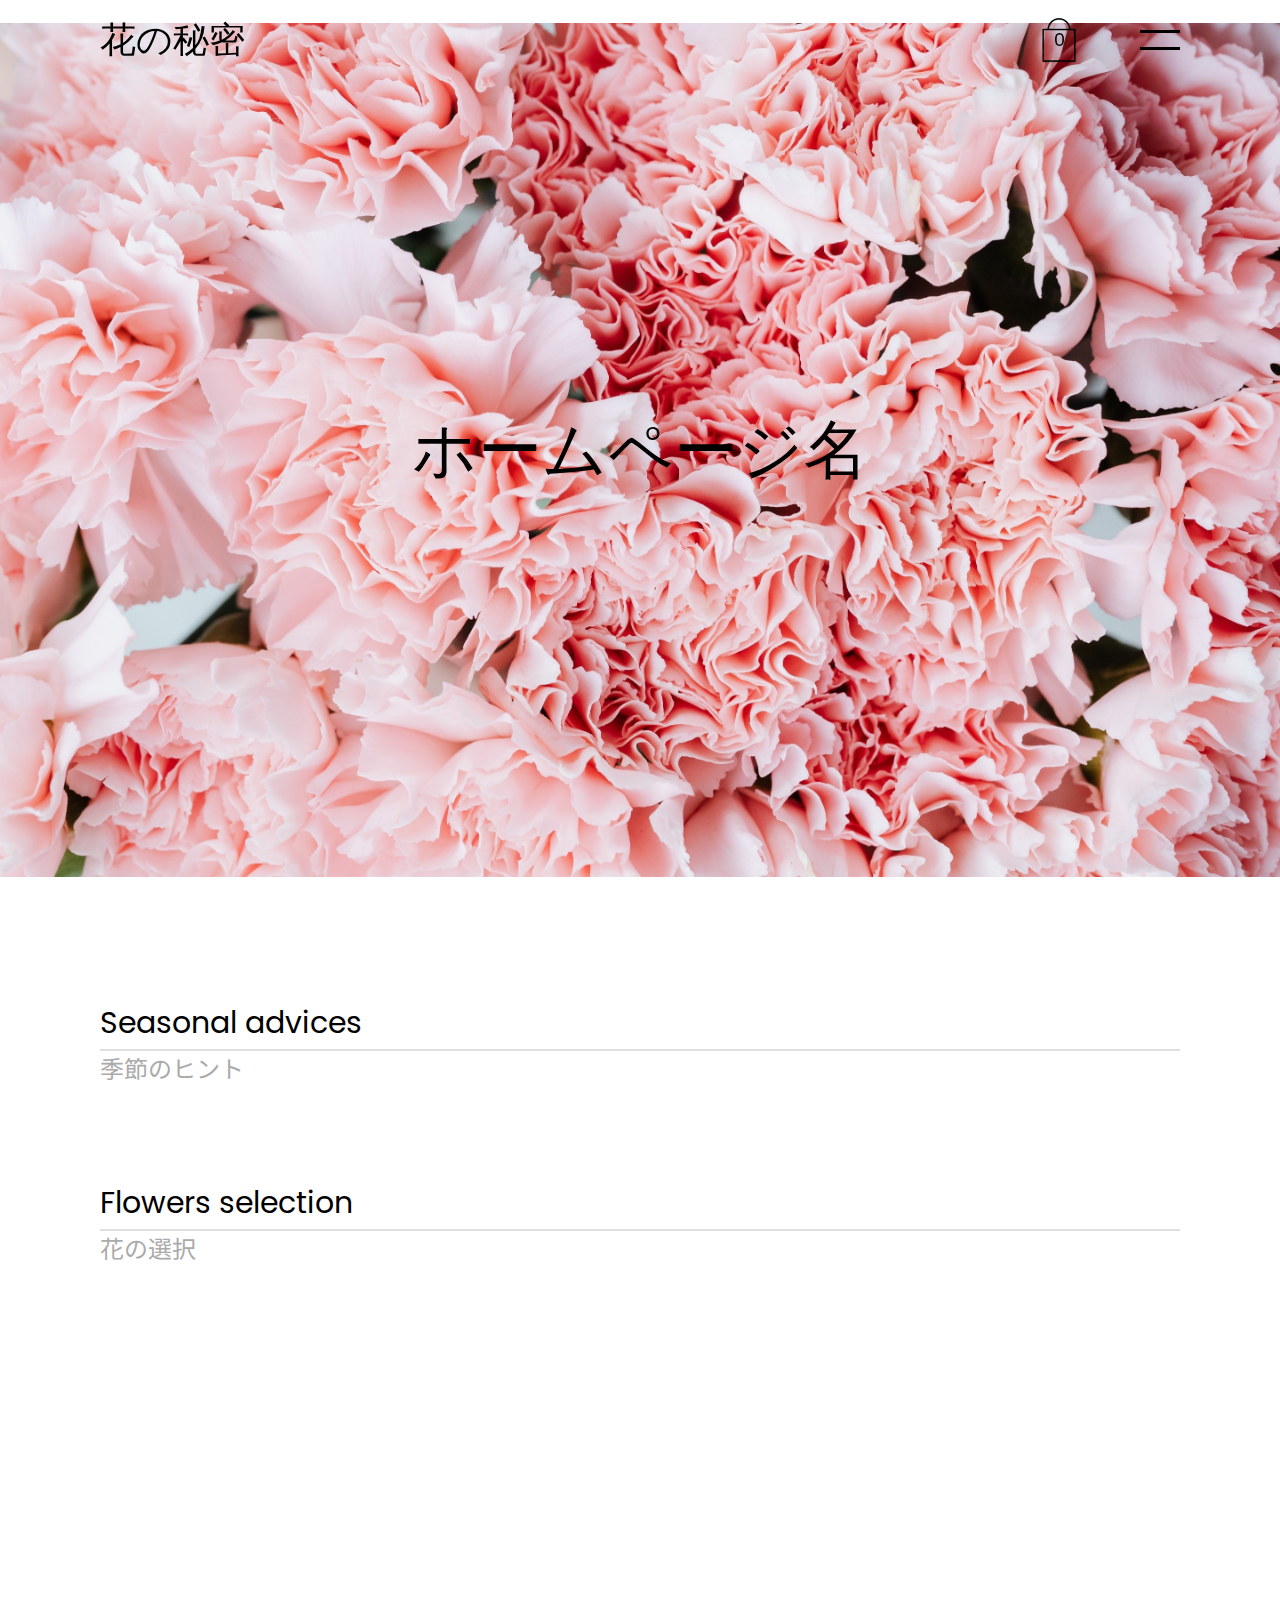
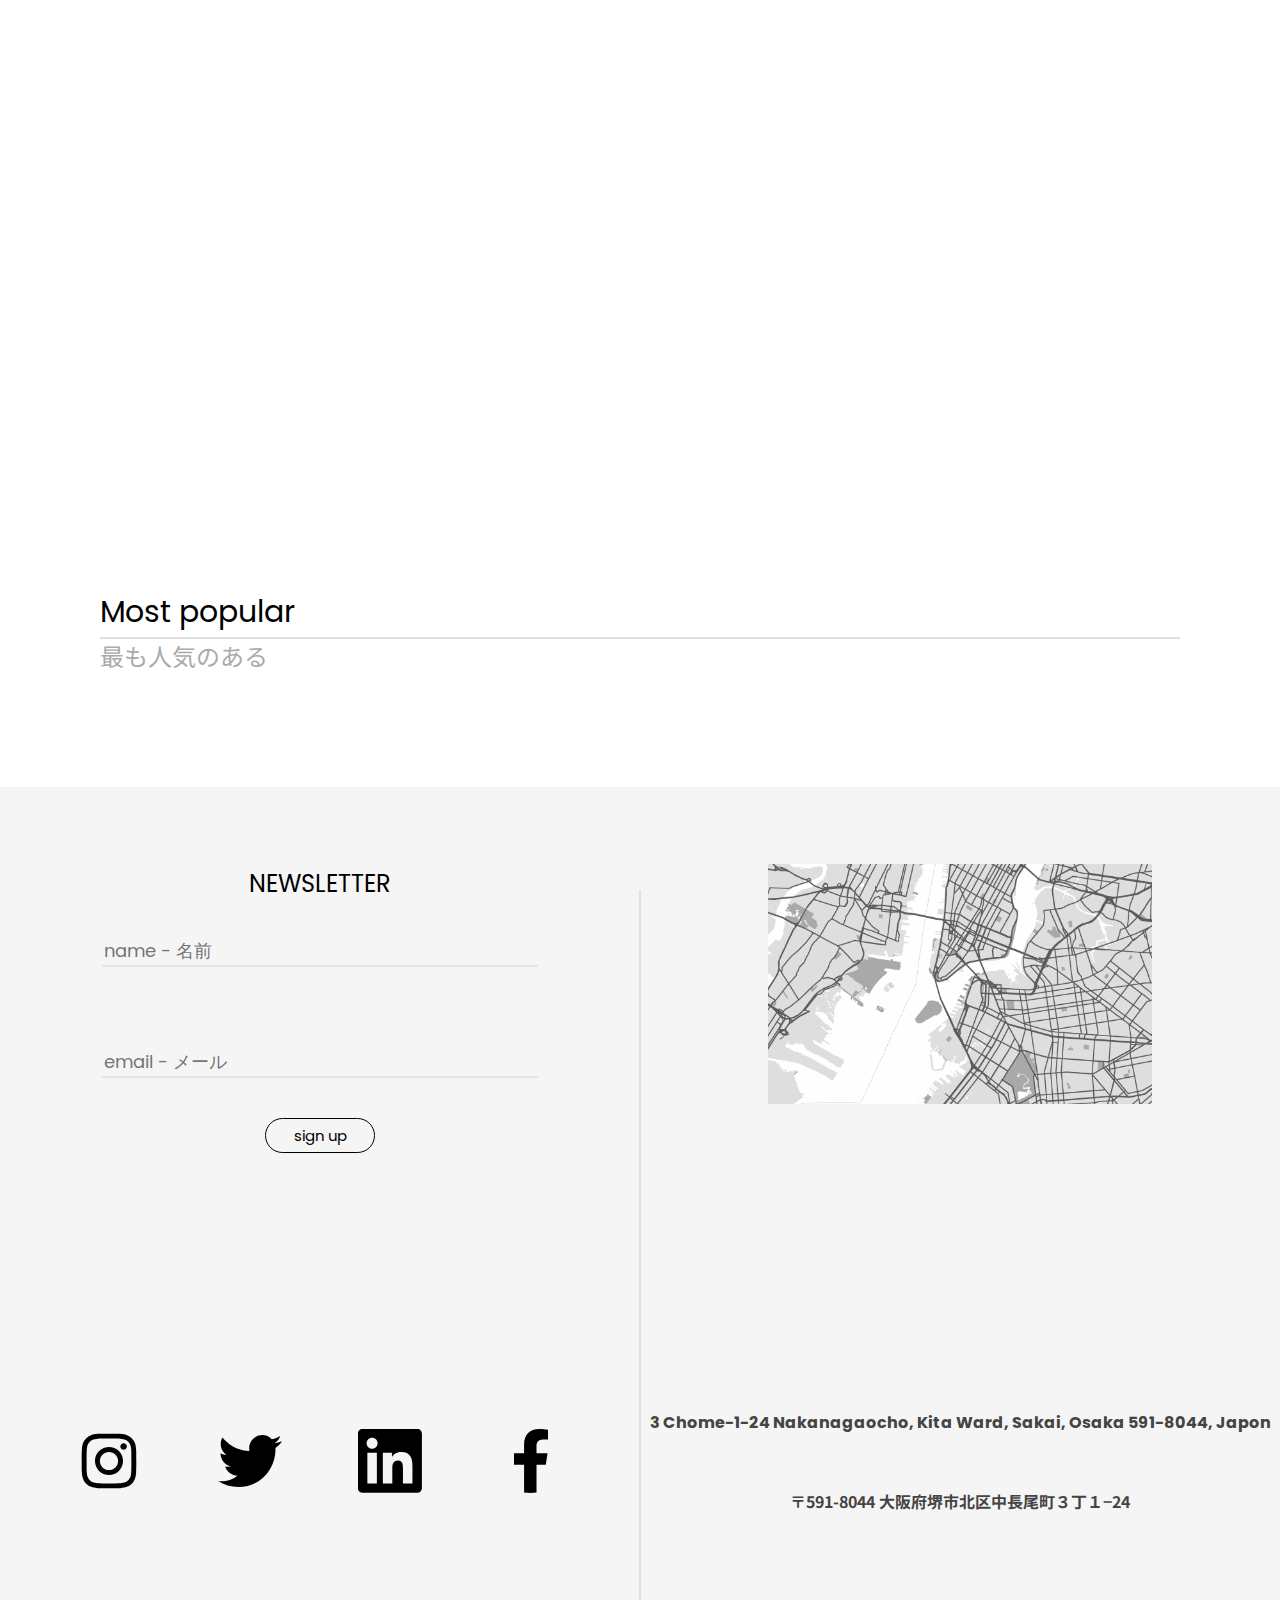
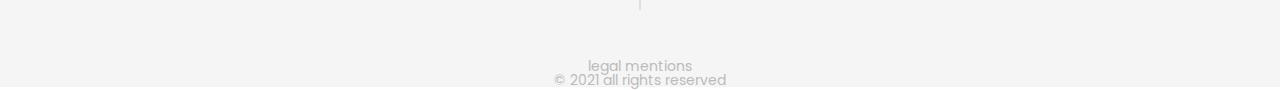
<file: index.html>
<!DOCTYPE html>
<html>
    <head>
        <meta charset="UTF-8">
        <meta name="viewport" content="width=device-width, initial-scale=1">
        <link rel="stylesheet" href="css/reset.css">
        <link rel="stylesheet" href="css/templates.css">
        <link rel="stylesheet" href="css/index.css">
        <title>花の秘密 | Homepage</title>
    </head>
    <body>

        <header>
            <a href="index" class="logo">花の秘密</a>
            <a href="basket" id="bag"><h6></h6><img src="img/icons/bag_white.png" alt=""></a>
            <div id="burger"></div>
        </header>

        <div class="menu">        
            <a href="blog" id="blog">blog - <em>ブログ</em></a>
            <a href="products" id="products">products - <em>製品</em></a>
            <a href="about" id="about">about us - <em>私たちに関しては</em></a>
            <a href="contact" id="contact">contact - <em>連絡</em></a>
        </div>

        <figure id="hero"><img src="img/icons/hero.jpg" alt=""><h1>ホームページ名</h1></figure>

        <main>
            <section>
                <h2>Seasonal advices</h2>
                <div class="filet"></div>
                <h3>季節のヒント</h3>
                <div class="container"></div>
            </section>

            <section>
                <h2>Flowers selection</h2>
                <div class="filet"></div>
                <h3>花の選択</h3>
                <div id="flowers"></div>
            </section>

            <section>
                <h2>Most popular</h2>
                <div class="filet"></div>
                <h3>最も人気のある</h3>
                <div id="popular"></div>
            </section>
        </main>
        
        <footer>
            <section class="contact">
                <article id="newsletter">
                    <h5>NEWSLETTER</h5>
                    <form method="POST">
                        <input type="text" name="name" placeholder="name - 名前" required>
                        <input type="email" name="mail" placeholder="email - メール" required>
                        <button type="submit" class="button">sign up</button>
                    </form>
                </article>
                <div class="filet"></div>
                <article id="icons">
                    <a href="https://instagram.com"><img src="img/icons/instagram.svg" alt=""></a>
                    <a href="https://twitter.com"><img src="img/icons/twitter.svg" alt=""></a>
                    <a href="https://linkedin.com"><img src="img/icons/linkedin.svg" alt=""></a>
                    <a href="https://facebook.com"><img src="img/icons/facebook.svg" alt=""></a>
                </article>
            </section>
            <div class="filet"></div>
            <section class="location">
                <article id="map"><img src="img/icons/map.png" alt=""></article>
                <article>
                    <a href="#">3 Chome-1-24 Nakanagaocho, Kita Ward, Sakai, Osaka 591-8044, Japon</a>
                    <a href="#">〒591-8044 大阪府堺市北区中長尾町３丁１−24</a>
                </article>
            </section>
            <div class="filet"></div>
            <div id="rights">
                <a href="https://fr.wikipedia.org/wiki/Mentions_l%C3%A9gales">legal mentions</a>
                <h6>&copy; 2021 all rights reserved</h6>
            </div>
        </footer>

        <script src="js/templates.js"></script>
        <script src="js/index.js"></script>

    </body>
</html>
</file>
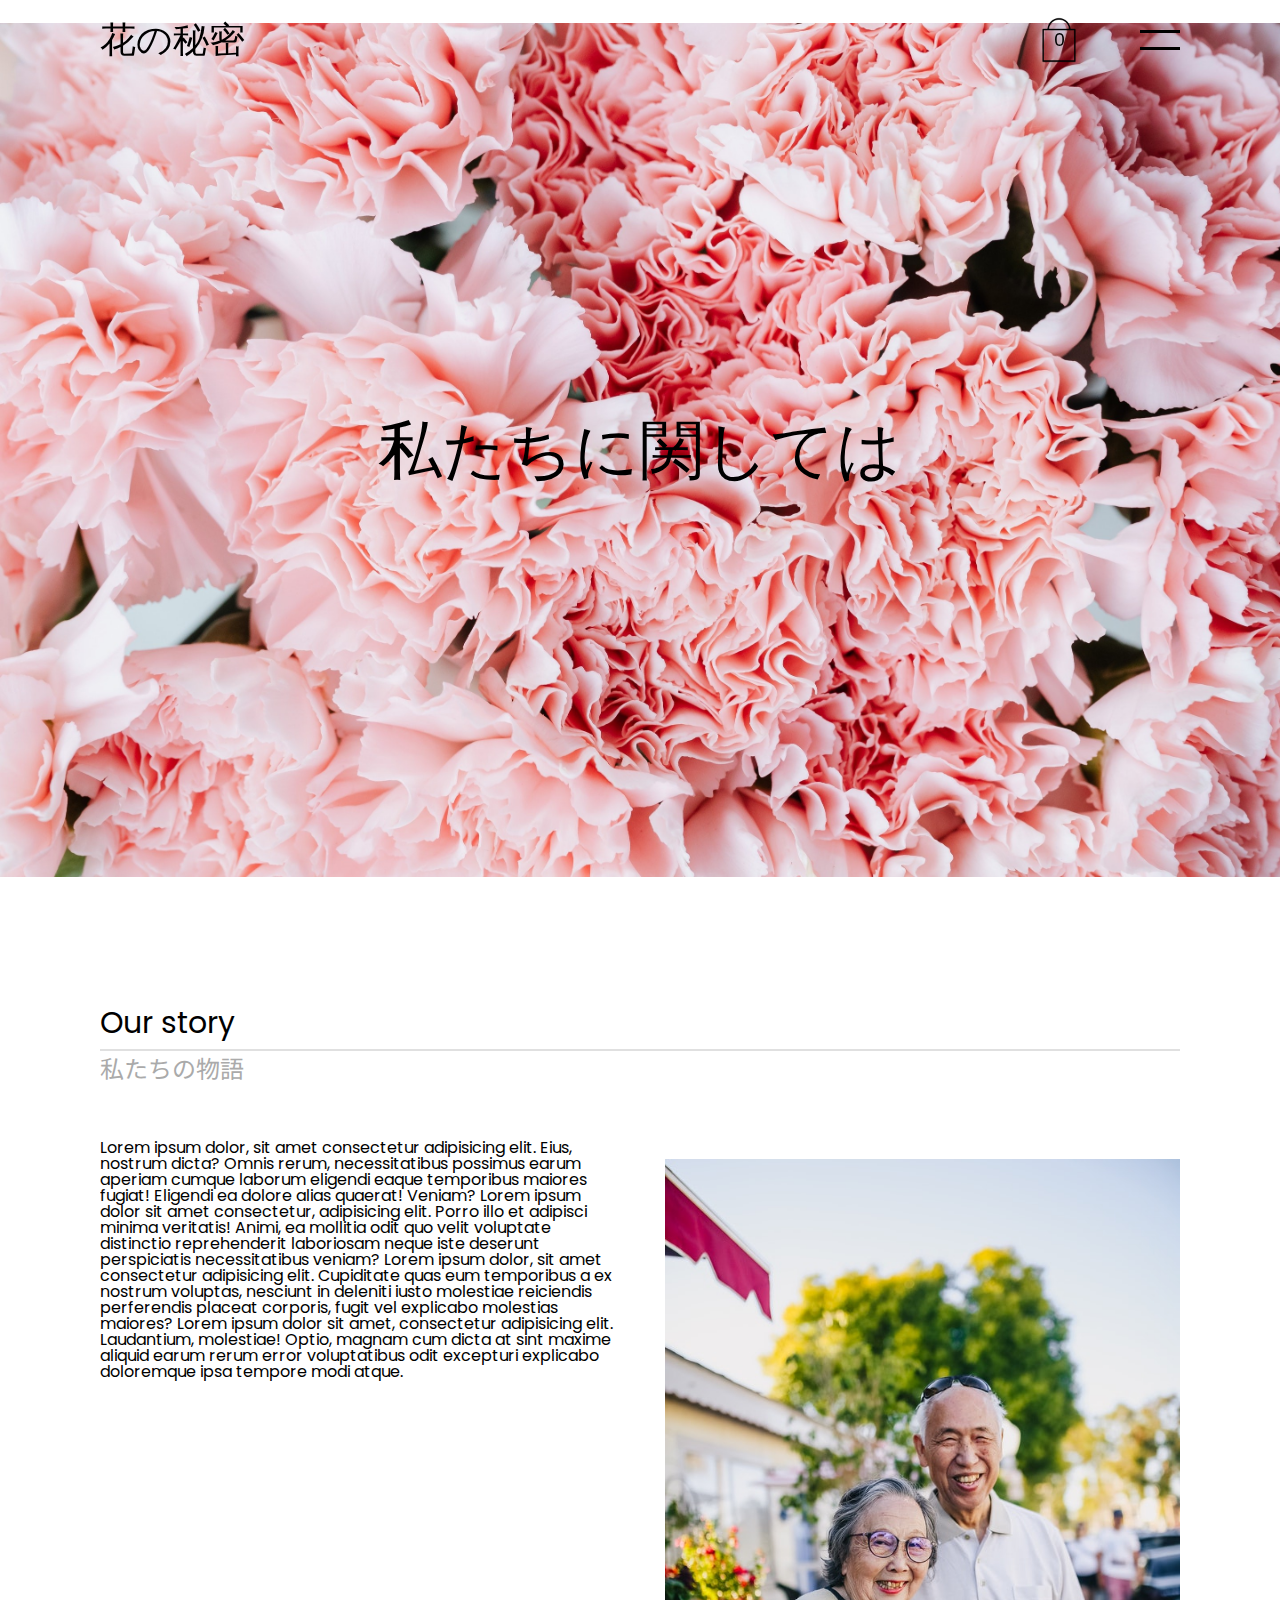
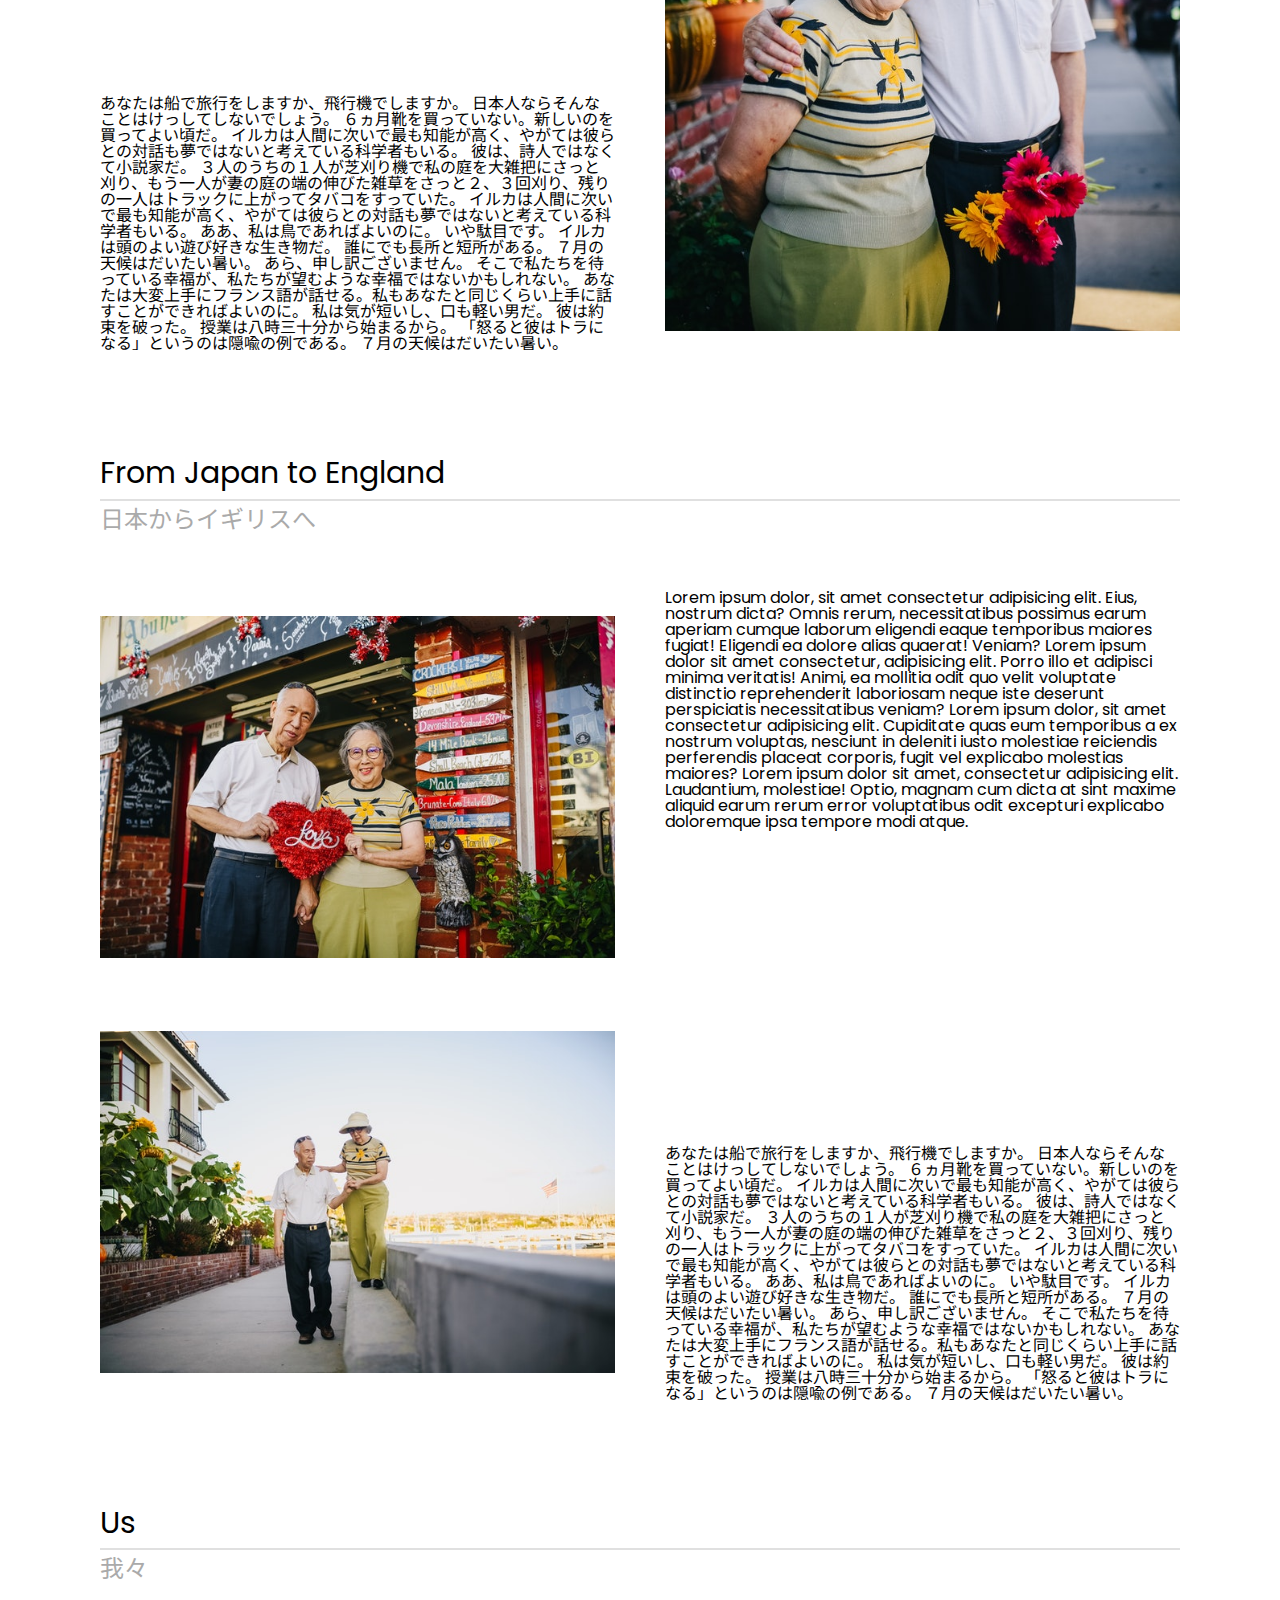
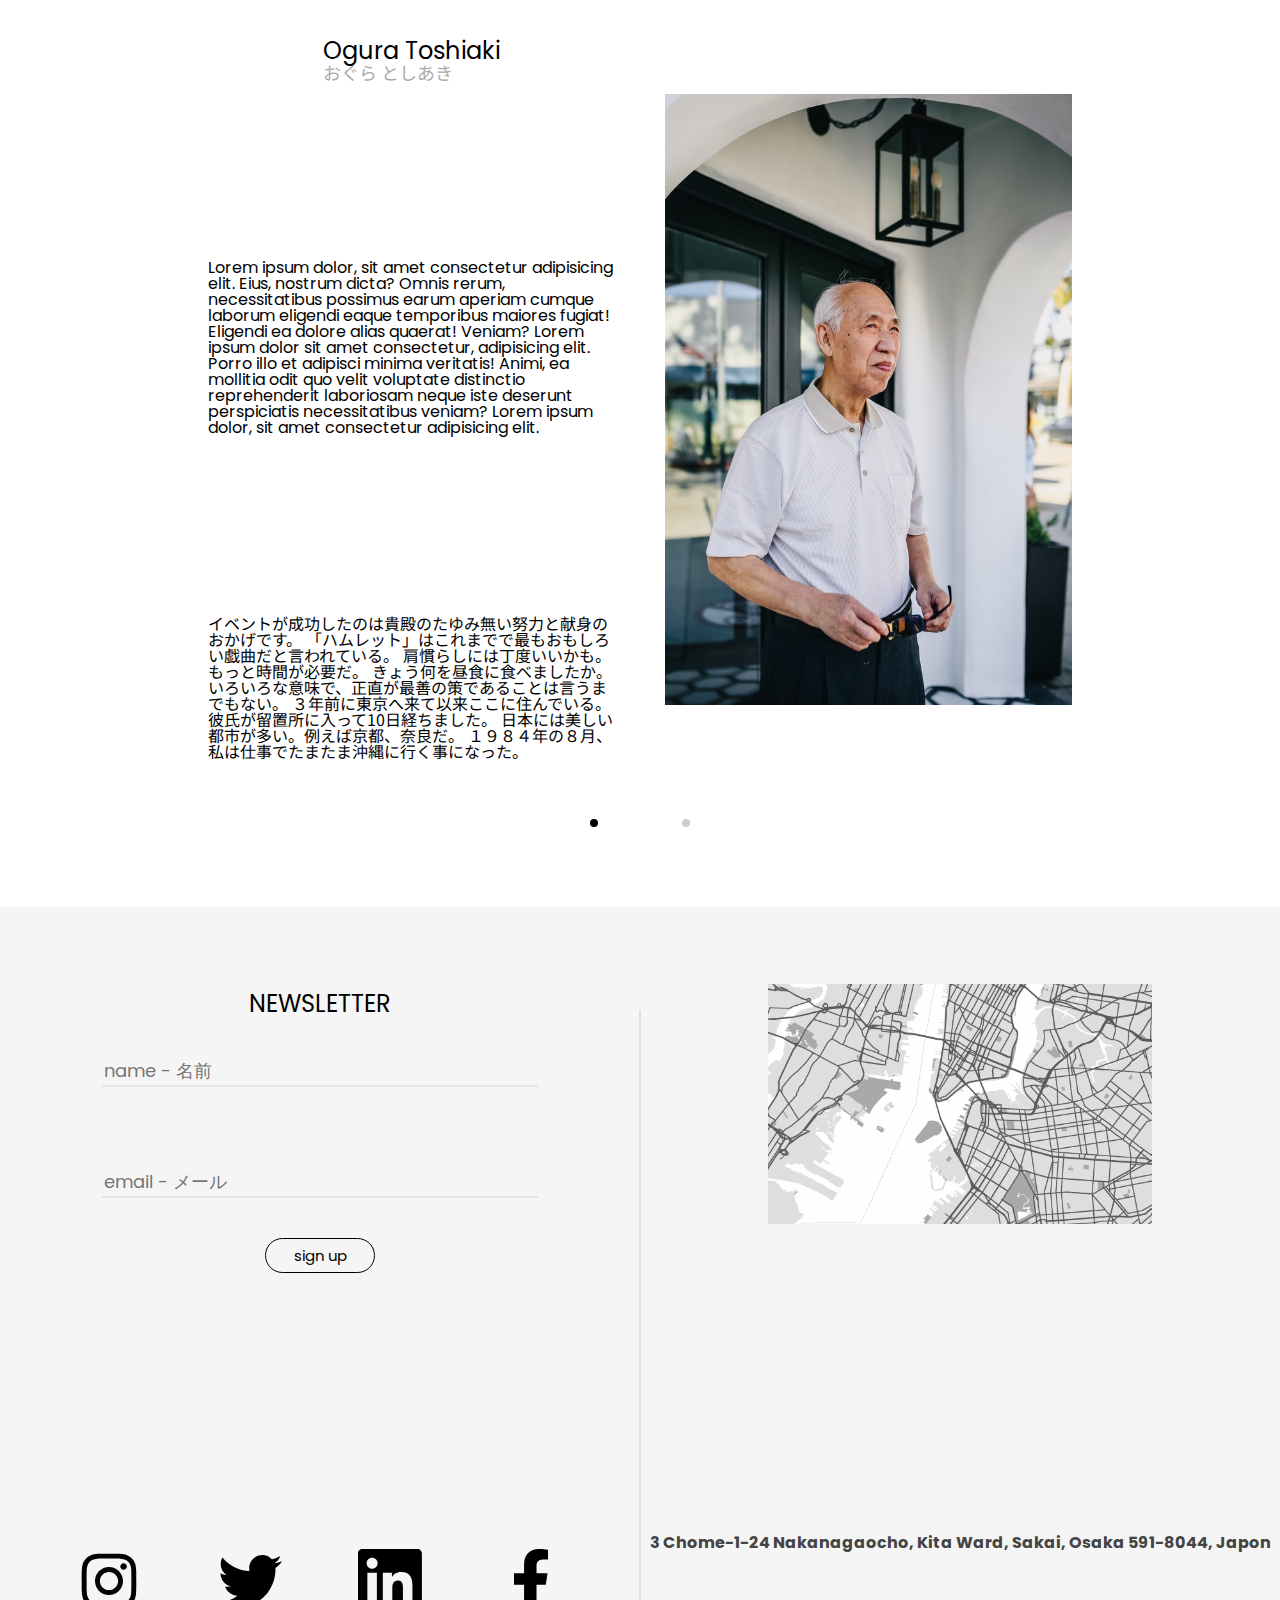
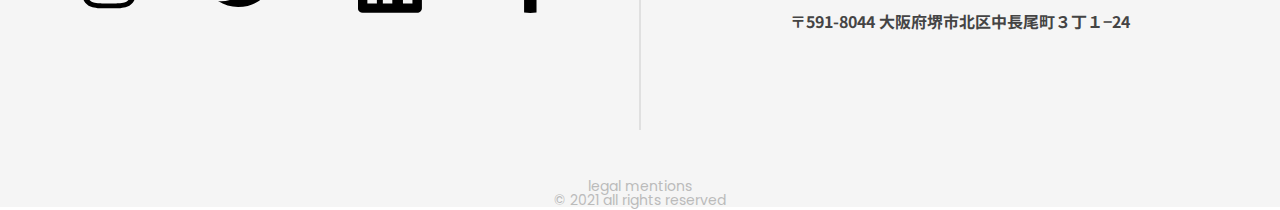
<file: about.html>
<!DOCTYPE html>
<html>
    <head>
        <meta charset="UTF-8">
        <meta name="viewport" content="width=device-width, initial-scale=1">
        <link rel="stylesheet" href="css/reset.css">
        <link rel="stylesheet" href="css/templates.css">
        <link rel="stylesheet" href="css/about.css">
        <title>花の秘密 | About Us</title>
    </head>
    <body>

        <header>
            <a href="index" class="logo">花の秘密</a>
            <a href="basket" id="bag"><h6></h6><img src="img/icons/bag_white.png" alt=""></a>
            <div id="burger"></div>
        </header>

        <div class="menu">        
            <a href="blog" id="blog">blog - <em>ブログ</em></a>
            <a href="products" id="products">products - <em>製品</em></a>
            <a href="about" id="about">about us - <em>私たちに関しては</em></a>
            <a href="contact" id="contact">contact - <em>連絡</em></a>
        </div>

        <figure id="hero"><img src="img/icons/hero.jpg" alt=""><h1>私たちに関しては</h1></figure>
        
        <main>
            <section>
                <h2>Our story</h2>
                <div class="filet"></div>
                <h3>私たちの物語</h3>
                <div class="container">
                    <article class="text">
                        <p>Lorem ipsum dolor, sit amet consectetur adipisicing elit. Eius, nostrum dicta? Omnis rerum, necessitatibus possimus earum aperiam cumque laborum eligendi eaque temporibus maiores fugiat! Eligendi ea dolore alias quaerat! Veniam? Lorem ipsum dolor sit amet consectetur, adipisicing elit. Porro illo et adipisci minima veritatis! Animi, ea mollitia odit quo velit voluptate distinctio reprehenderit laboriosam neque iste deserunt perspiciatis necessitatibus veniam? Lorem ipsum dolor, sit amet consectetur adipisicing elit. Cupiditate quas eum temporibus a ex nostrum voluptas, nesciunt in deleniti iusto molestiae reiciendis perferendis placeat corporis, fugit vel explicabo molestias maiores? Lorem ipsum dolor sit amet, consectetur adipisicing elit. Laudantium, molestiae! Optio, magnam cum dicta at sint maxime aliquid earum rerum error voluptatibus odit excepturi explicabo doloremque ipsa tempore modi atque.</p>
                        <p>あなたは船で旅行をしますか、飛行機でしますか。 日本人ならそんなことはけっしてしないでしょう。 ６ヵ月靴を買っていない。新しいのを買ってよい頃だ。 イルカは人間に次いで最も知能が高く、やがては彼らとの対話も夢ではないと考えている科学者もいる。 彼は、詩人ではなくて小説家だ。 ３人のうちの１人が芝刈り機で私の庭を大雑把にさっと刈り、もう一人が妻の庭の端の伸びた雑草をさっと２、３回刈り、残りの一人はトラックに上がってタバコをすっていた。 イルカは人間に次いで最も知能が高く、やがては彼らとの対話も夢ではないと考えている科学者もいる。 ああ、私は鳥であればよいのに。 いや駄目です。 イルカは頭のよい遊び好きな生き物だ。

                        誰にでも長所と短所がある。 ７月の天候はだいたい暑い。 あら、申し訳ございません。 そこで私たちを待っている幸福が、私たちが望むような幸福ではないかもしれない。 あなたは大変上手にフランス語が話せる。私もあなたと同じくらい上手に話すことができればよいのに。 私は気が短いし、口も軽い男だ。 彼は約束を破った。 授業は八時三十分から始まるから。 「怒ると彼はトラになる」というのは隠喩の例である。 ７月の天候はだいたい暑い。</p>
                    </article>
                    <article class="photo">
                        <figure><img src="img/team/portrait.jpg" alt=""></figure>
                    </article>
                </div>
            </section>

            <section>
                <h2>From Japan to England</h2>
                <div class="filet"></div>
                <h3>日本からイギリスへ</h3>
                <div class="container">
                    <article class="photos">
                        <figure><img src="img/team/love.jpg" alt=""></figure>
                        <figure><img src="img/team/walk.jpg" alt=""></figure>
                    </article>
                    <article class="text">
                        <p>Lorem ipsum dolor, sit amet consectetur adipisicing elit. Eius, nostrum dicta? Omnis rerum, necessitatibus possimus earum aperiam cumque laborum eligendi eaque temporibus maiores fugiat! Eligendi ea dolore alias quaerat! Veniam? Lorem ipsum dolor sit amet consectetur, adipisicing elit. Porro illo et adipisci minima veritatis! Animi, ea mollitia odit quo velit voluptate distinctio reprehenderit laboriosam neque iste deserunt perspiciatis necessitatibus veniam? Lorem ipsum dolor, sit amet consectetur adipisicing elit. Cupiditate quas eum temporibus a ex nostrum voluptas, nesciunt in deleniti iusto molestiae reiciendis perferendis placeat corporis, fugit vel explicabo molestias maiores? Lorem ipsum dolor sit amet, consectetur adipisicing elit. Laudantium, molestiae! Optio, magnam cum dicta at sint maxime aliquid earum rerum error voluptatibus odit excepturi explicabo doloremque ipsa tempore modi atque.</p>
                        <p>あなたは船で旅行をしますか、飛行機でしますか。 日本人ならそんなことはけっしてしないでしょう。 ６ヵ月靴を買っていない。新しいのを買ってよい頃だ。 イルカは人間に次いで最も知能が高く、やがては彼らとの対話も夢ではないと考えている科学者もいる。 彼は、詩人ではなくて小説家だ。 ３人のうちの１人が芝刈り機で私の庭を大雑把にさっと刈り、もう一人が妻の庭の端の伸びた雑草をさっと２、３回刈り、残りの一人はトラックに上がってタバコをすっていた。 イルカは人間に次いで最も知能が高く、やがては彼らとの対話も夢ではないと考えている科学者もいる。 ああ、私は鳥であればよいのに。 いや駄目です。 イルカは頭のよい遊び好きな生き物だ。

                        誰にでも長所と短所がある。 ７月の天候はだいたい暑い。 あら、申し訳ございません。 そこで私たちを待っている幸福が、私たちが望むような幸福ではないかもしれない。 あなたは大変上手にフランス語が話せる。私もあなたと同じくらい上手に話すことができればよいのに。 私は気が短いし、口も軽い男だ。 彼は約束を破った。 授業は八時三十分から始まるから。 「怒ると彼はトラになる」というのは隠喩の例である。 ７月の天候はだいたい暑い。</p>
                    </article>
                </div>
            </section>
            <section id="us">
                <h2>Us</h2>
                <div class="filet"></div>
                <h3>我々</h3>
                <div class="container">
                    <article class="text">
                        <div>
                            <h4>Ogura Toshiaki</h4>
                            <h5>おぐら としあき</h5>
                        </div>
                        <p>Lorem ipsum dolor, sit amet consectetur adipisicing elit. Eius, nostrum dicta? Omnis rerum, necessitatibus possimus earum aperiam cumque laborum eligendi eaque temporibus maiores fugiat! Eligendi ea dolore alias quaerat! Veniam? Lorem ipsum dolor sit amet consectetur, adipisicing elit. Porro illo et adipisci minima veritatis! Animi, ea mollitia odit quo velit voluptate distinctio reprehenderit laboriosam neque iste deserunt perspiciatis necessitatibus veniam? Lorem ipsum dolor, sit amet consectetur adipisicing elit.</p>
                        <p>イベントが成功したのは貴殿のたゆみ無い努力と献身のおかげです。 「ハムレット」はこれまでで最もおもしろい戯曲だと言われている。 肩慣らしには丁度いいかも。 もっと時間が必要だ。 きょう何を昼食に食べましたか。 いろいろな意味で、正直が最善の策であることは言うまでもない。 ３年前に東京へ来て以来ここに住んでいる。 彼氏が留置所に入って10日経ちました。 日本には美しい都市が多い。例えば京都、奈良だ。 １９８４年の８月、私は仕事でたまたま沖縄に行く事になった。</p></article>
                    <article class="photo"><figure><img src="img/team/toshiaki_portrait.jpg" alt=""></figure></article>
                </div>
                <div class="pagination">
                    <div class='black'></div>
                    <div></div>
                </div>
            </section>
        </main>

        <footer>
            <section class="contact">
                <article id="newsletter">
                    <h5>NEWSLETTER</h5>
                    <form method="POST">
                        <input type="text" name="name" placeholder="name - 名前" required>
                        <input type="email" name="mail" placeholder="email - メール" required>
                        <button type="submit" class="button">sign up</button>
                    </form>
                </article>
                <div class="filet"></div>
                <article id="icons">
                    <a href="https://instagram.com"><img src="img/icons/instagram.svg" alt=""></a>
                    <a href="https://twitter.com"><img src="img/icons/twitter.svg" alt=""></a>
                    <a href="https://linkedin.com"><img src="img/icons/linkedin.svg" alt=""></a>
                    <a href="https://facebook.com"><img src="img/icons/facebook.svg" alt=""></a>
                </article>
            </section>
            <div class="filet"></div>
            <section class="location">
                <article id="map"><img src="img/icons/map.png" alt=""></article>
                <article>
                    <a href="#">3 Chome-1-24 Nakanagaocho, Kita Ward, Sakai, Osaka 591-8044, Japon</a>
                    <a href="#">〒591-8044 大阪府堺市北区中長尾町３丁１−24</a>
                </article>
            </section>
            <div class="filet"></div>
            <div id="rights">
                <a href="https://fr.wikipedia.org/wiki/Mentions_l%C3%A9gales">legal mentions</a>
                <h6>&copy; 2021 all rights reserved</h6>
            </div>
        </footer>
        
        <script src="js/templates.js"></script>
        <script src="js/about.js"></script>

    </body>
</html>
</file>
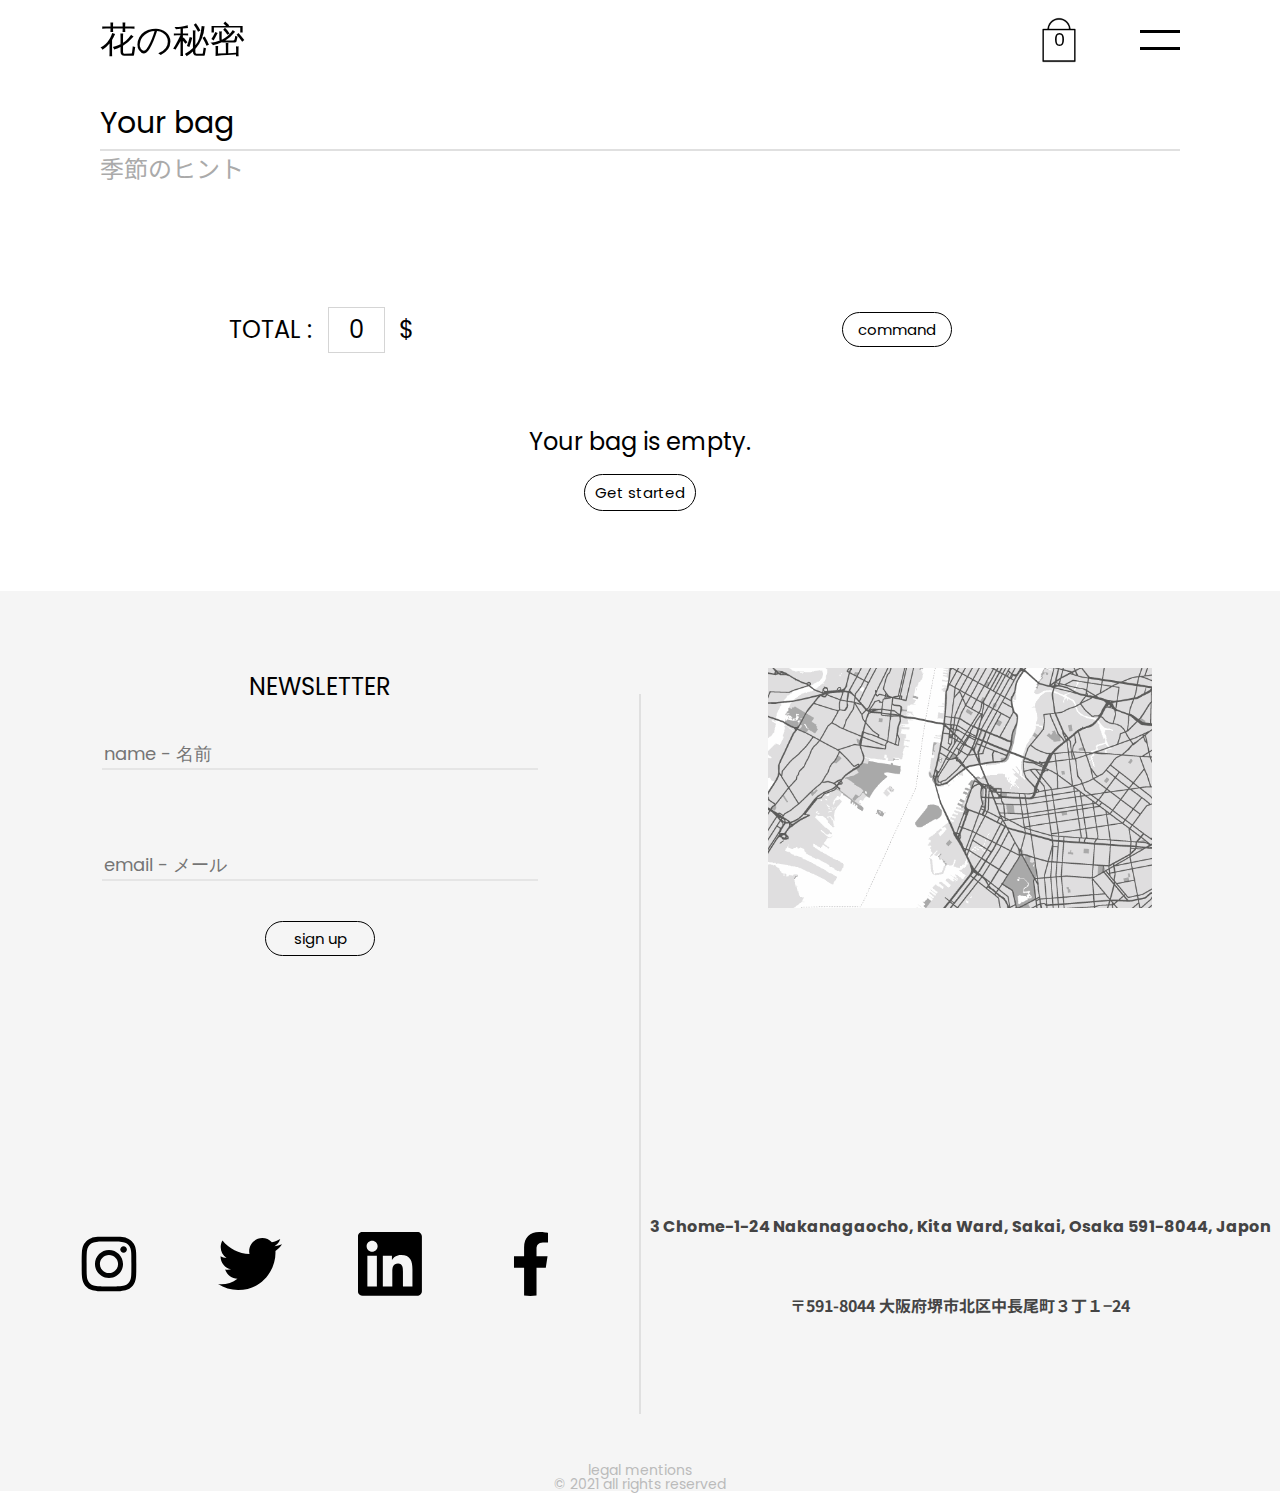
<file: basket.html>
<!DOCTYPE html>
<html>
    <head>
        <meta charset="UTF-8">
        <meta name="viewport" content="width=device-width, initial-scale=1">
        <link rel="stylesheet" href="css/reset.css">
        <link rel="stylesheet" href="css/templates.css">
        <link rel="stylesheet" href="css/basket.css">
        <title>花の秘密 | Basket</title>
    </head>
    <body>

        <header>
            <a href="index" class="logo">花の秘密</a>
            <a href="basket" id="bag"><h6></h6><img src="img/icons/bag_white.png" alt=""></a>
            <div id="burger"></div>
        </header>

        <div class="menu">        
            <a href="blog" id="blog">blog - <em>ブログ</em></a>
            <a href="products" id="products">products - <em>製品</em></a>
            <a href="about" id="about">about us - <em>私たちに関しては</em></a>
            <a href="contact" id="contact">contact - <em>連絡</em></a>
        </div>

        <main>

            <div id="checkout" style="display: none;">
                <form>
                    <h4>Informations</h4>
                    <div class="filet"></div>
                    <article>
                        <input type="text" name="firstname" placeholder="firstname">
                        <input type="text" name="lastname" placeholder="lastname">
                        <input type="text" name="address" placeholder="address">
                        <input type="text" name="city" placeholder="city">
                        <select name="country">
                            <option value="japan">Japan</option>
                            <option value="england">England</option>
                        </select>
                    </article>
                    <h4>Card details</h4>
                    <div class="filet"></div>
                    <article>
                        <input type="text" name="card_number" placeholder="card number">
                        <input type="text" name="cardholder" placeholder="cardholder name">
                        <input type="text" name="expiry_month" placeholder="expiry month">
                        <input type="text" name="expiry_year" placeholder="expiry year">
                        <input type="text" name="CVV" placeholder="CVV">
                    </article>
                    <div id="buttons">
                        <button type="submit" class="button">command</button>
                        <button type="button" class="button" id="cancel">cancel</button>
                    </div>
                </form>
            </div>

            <section>
                    <h2>Your bag</h2>
                    <div class="filet"></div>
                    <h3>季節のヒント</h3>
                    <div class="container"></div>
            </section>
        </main>
    
        <footer>
            <section class="contact">
                <article id="newsletter">
                    <h5>NEWSLETTER</h5>
                    <form method="POST">
                        <input type="text" name="name" placeholder="name - 名前" required>
                        <input type="email" name="mail" placeholder="email - メール" required>
                        <button type="submit" class="button">sign up</button>
                    </form>
                </article>
                <div class="filet"></div>
                <article id="icons">
                    <a href="https://instagram.com"><img src="img/icons/instagram.svg" alt=""></a>
                    <a href="https://twitter.com"><img src="img/icons/twitter.svg" alt=""></a>
                    <a href="https://linkedin.com"><img src="img/icons/linkedin.svg" alt=""></a>
                    <a href="https://facebook.com"><img src="img/icons/facebook.svg" alt=""></a>
                </article>
            </section>
            <div class="filet"></div>
            <section class="location">
                <article id="map"><img src="img/icons/map.png" alt=""></article>
                <article>
                    <a href="#">3 Chome-1-24 Nakanagaocho, Kita Ward, Sakai, Osaka 591-8044, Japon</a>
                    <a href="#">〒591-8044 大阪府堺市北区中長尾町３丁１−24</a>
                </article>
            </section>
            <div class="filet"></div>
            <div id="rights">
                <a href="https://fr.wikipedia.org/wiki/Mentions_l%C3%A9gales">legal mentions</a>
                <h6>&copy; 2021 all rights reserved</h6>
            </div>
        </footer>
        
        <script src="js/templates.js"></script>
        <script src="js/basket.js"></script>

    </body>
</html>
</file>
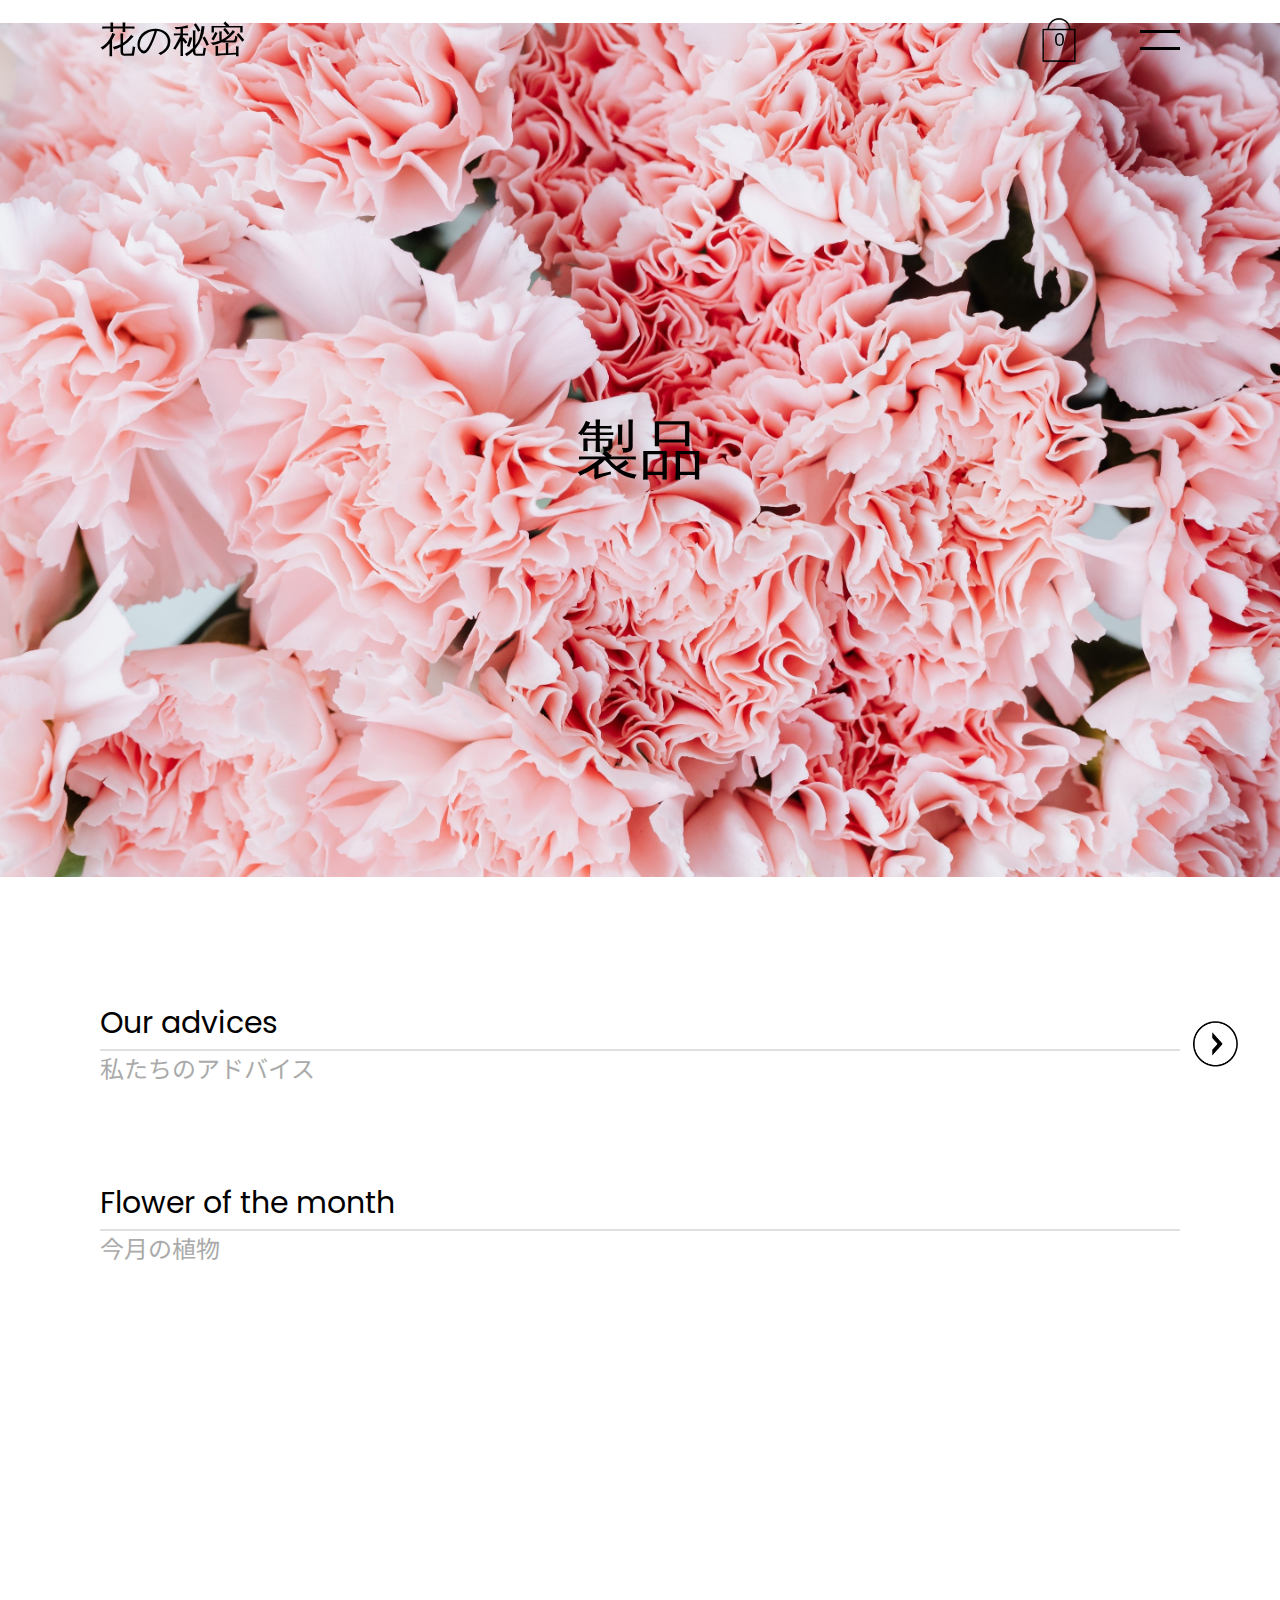
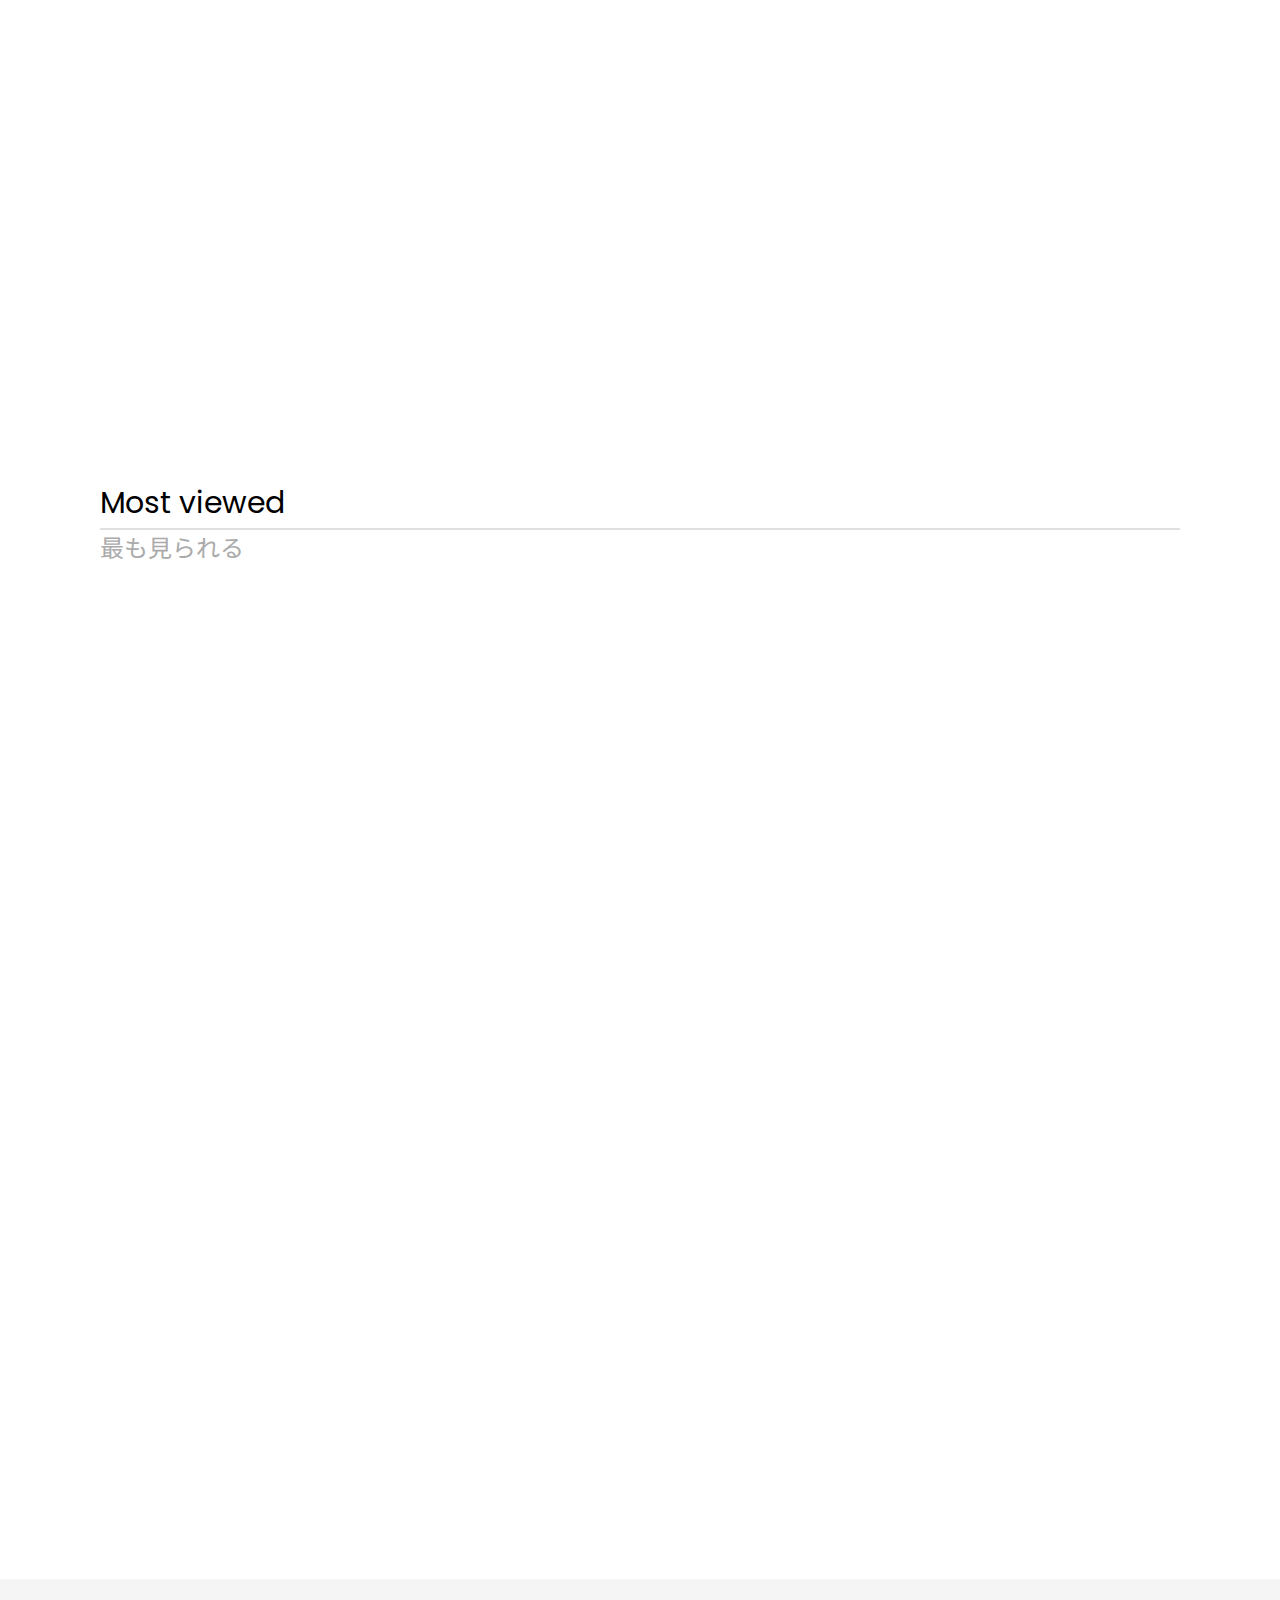
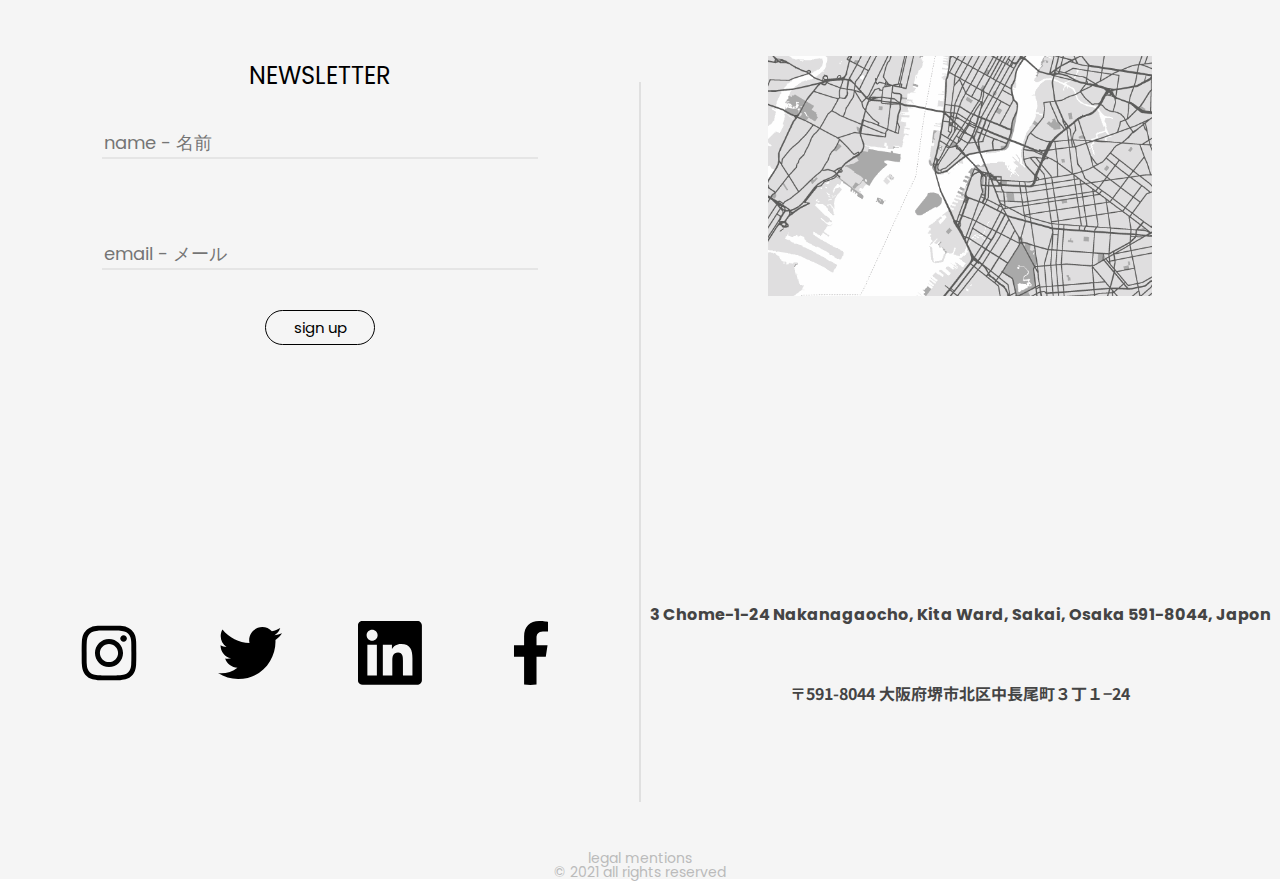
<file: blog.html>
<!DOCTYPE html>
<html>
    <head>
        <meta charset="UTF-8">
        <meta name="viewport" content="width=device-width, initial-scale=1">
        <link rel="stylesheet" href="css/reset.css">
        <link rel="stylesheet" href="css/templates.css">
        <link rel="stylesheet" href="css/blog.css">
        <title>花の秘密 | Blog</title>
    </head>
    <body>

        <header>
            <a href="index" class="logo">花の秘密</a>
            <a href="basket" id="bag"><h6></h6><img src="img/icons/bag_white.png" alt=""></a>
            <div id="burger"></div>
        </header>

        <div class="menu">        
            <a href="blog" id="blog">blog - <em>ブログ</em></a>
            <a href="products" id="products">products - <em>製品</em></a>
            <a href="about" id="about">about us - <em>私たちに関しては</em></a>
            <a href="contact" id="contact">contact - <em>連絡</em></a>
        </div>

        <figure id="hero"><img src="img/icons/hero.jpg" alt=""><h1>製品</h1></figure>

        <main>
            
            <section>
                <h2>Our advices</h2>
                <div class="filet"></div>
                <h3>私たちのアドバイス</h3>
                <figure class="arrow1" style="display: none;"><img src="img/icons/arrow1.png" alt=""></figure>
                <figure class="arrow2"><img src="img/icons/arrow1.png" alt=""></figure>
                <div class="container">
                   <div id="slider">

                   </div>
                </div>
            </section>

            
            <section>
                <h2>Flower of the month</h2>
                <div class="filet"></div>
                <h3>今月の植物</h3>
                <div id="month"></div>
            </section>

            <section>
                <h2>Most viewed</h2>
                <div class="filet"></div>
                <h3>最も見られる</h3>
                <div id="most"></div>
            </section>
        </main>

        <footer>
            <section class="contact">
                <article id="newsletter">
                    <h5>NEWSLETTER</h5>
                    <form method="POST">
                        <input type="text" name="name" placeholder="name - 名前" required>
                        <input type="email" name="mail" placeholder="email - メール" required>
                        <button type="submit" class="button">sign up</button>
                    </form>
                </article>
                <div class="filet"></div>
                <article id="icons">
                    <a href="https://instagram.com"><img src="img/icons/instagram.svg" alt=""></a>
                    <a href="https://twitter.com"><img src="img/icons/twitter.svg" alt=""></a>
                    <a href="https://linkedin.com"><img src="img/icons/linkedin.svg" alt=""></a>
                    <a href="https://facebook.com"><img src="img/icons/facebook.svg" alt=""></a>
                </article>
            </section>
            <div class="filet"></div>
            <section class="location">
                <article id="map"><img src="img/icons/map.png" alt=""></article>
                <article>
                    <a href="#">3 Chome-1-24 Nakanagaocho, Kita Ward, Sakai, Osaka 591-8044, Japon</a>
                    <a href="#">〒591-8044 大阪府堺市北区中長尾町３丁１−24</a>
                </article>
            </section>
            <div class="filet"></div>
            <div id="rights">
                <a href="https://fr.wikipedia.org/wiki/Mentions_l%C3%A9gales">legal mentions</a>
                <h6>&copy; 2021 all rights reserved</h6>
            </div>
        </footer>
        
        <script src="js/templates.js"></script>
        <script src="js/blog.js"></script>

    </body>
</html>
</file>
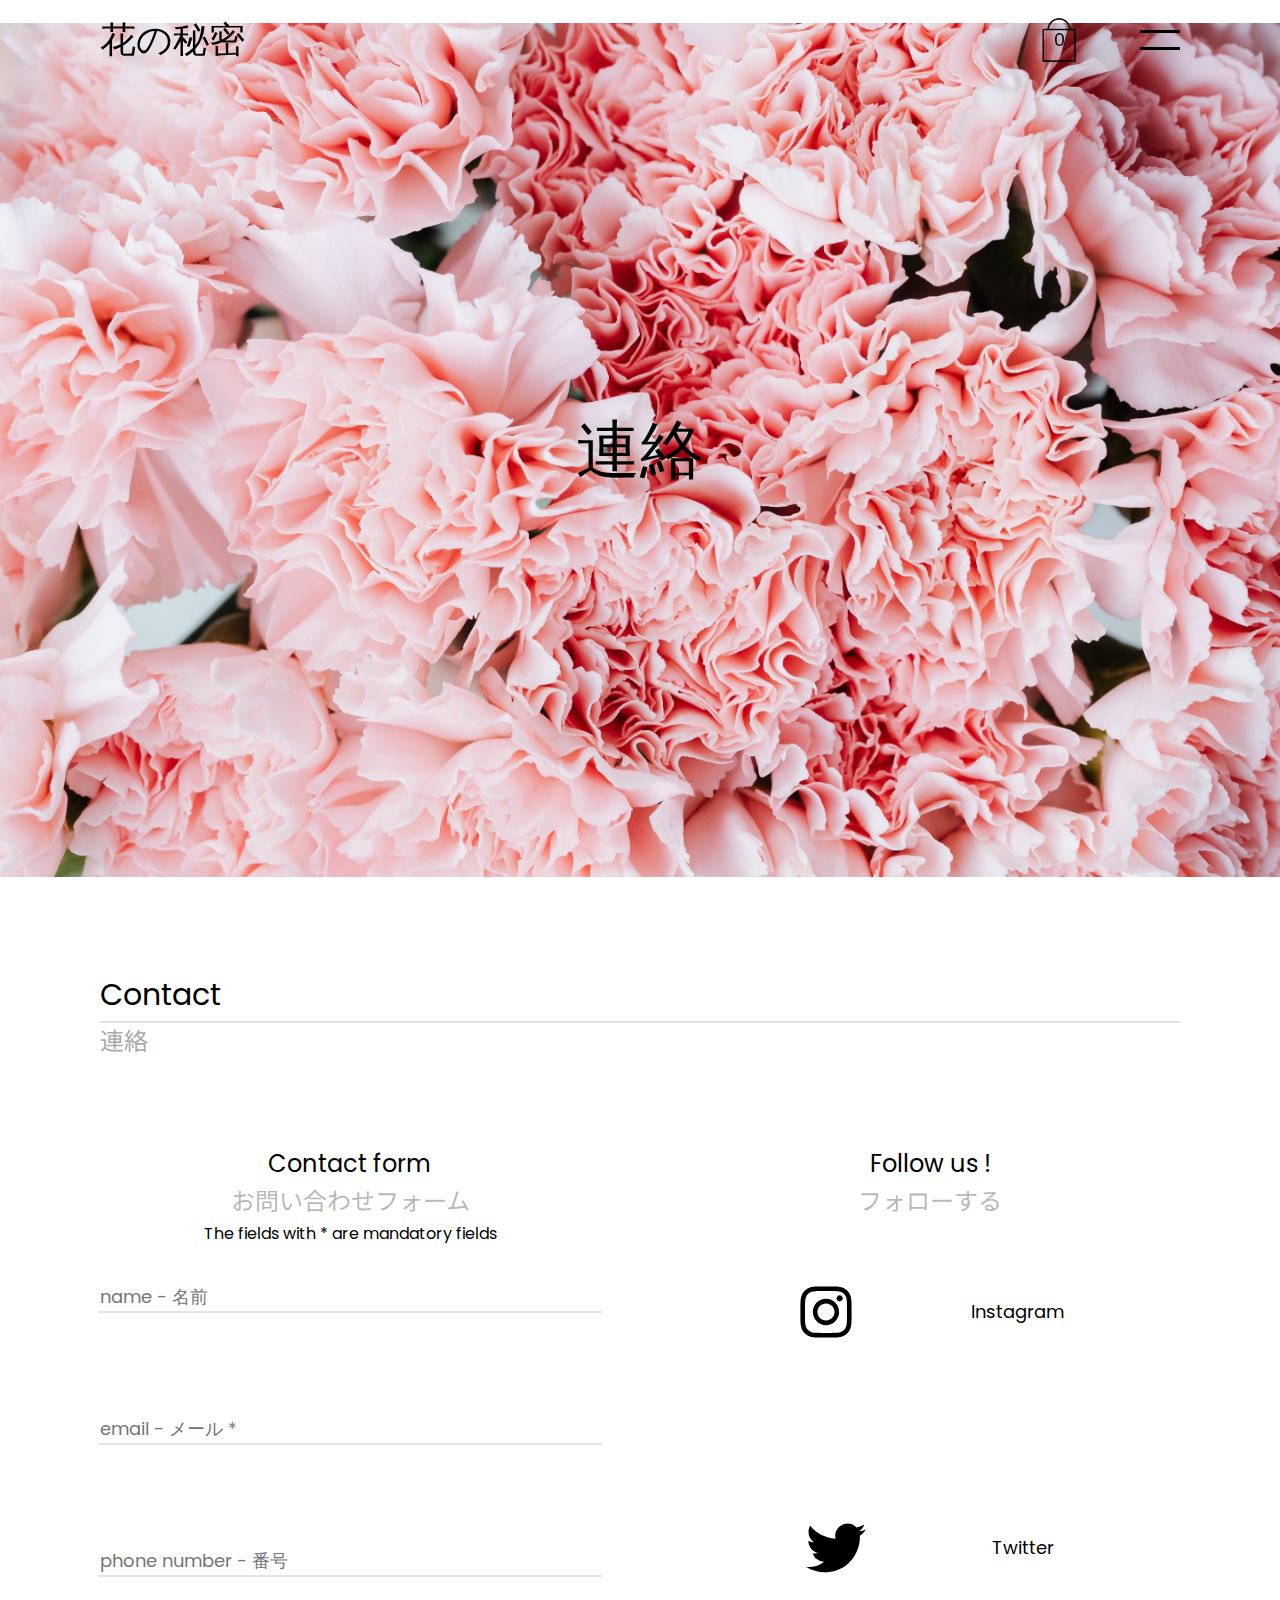
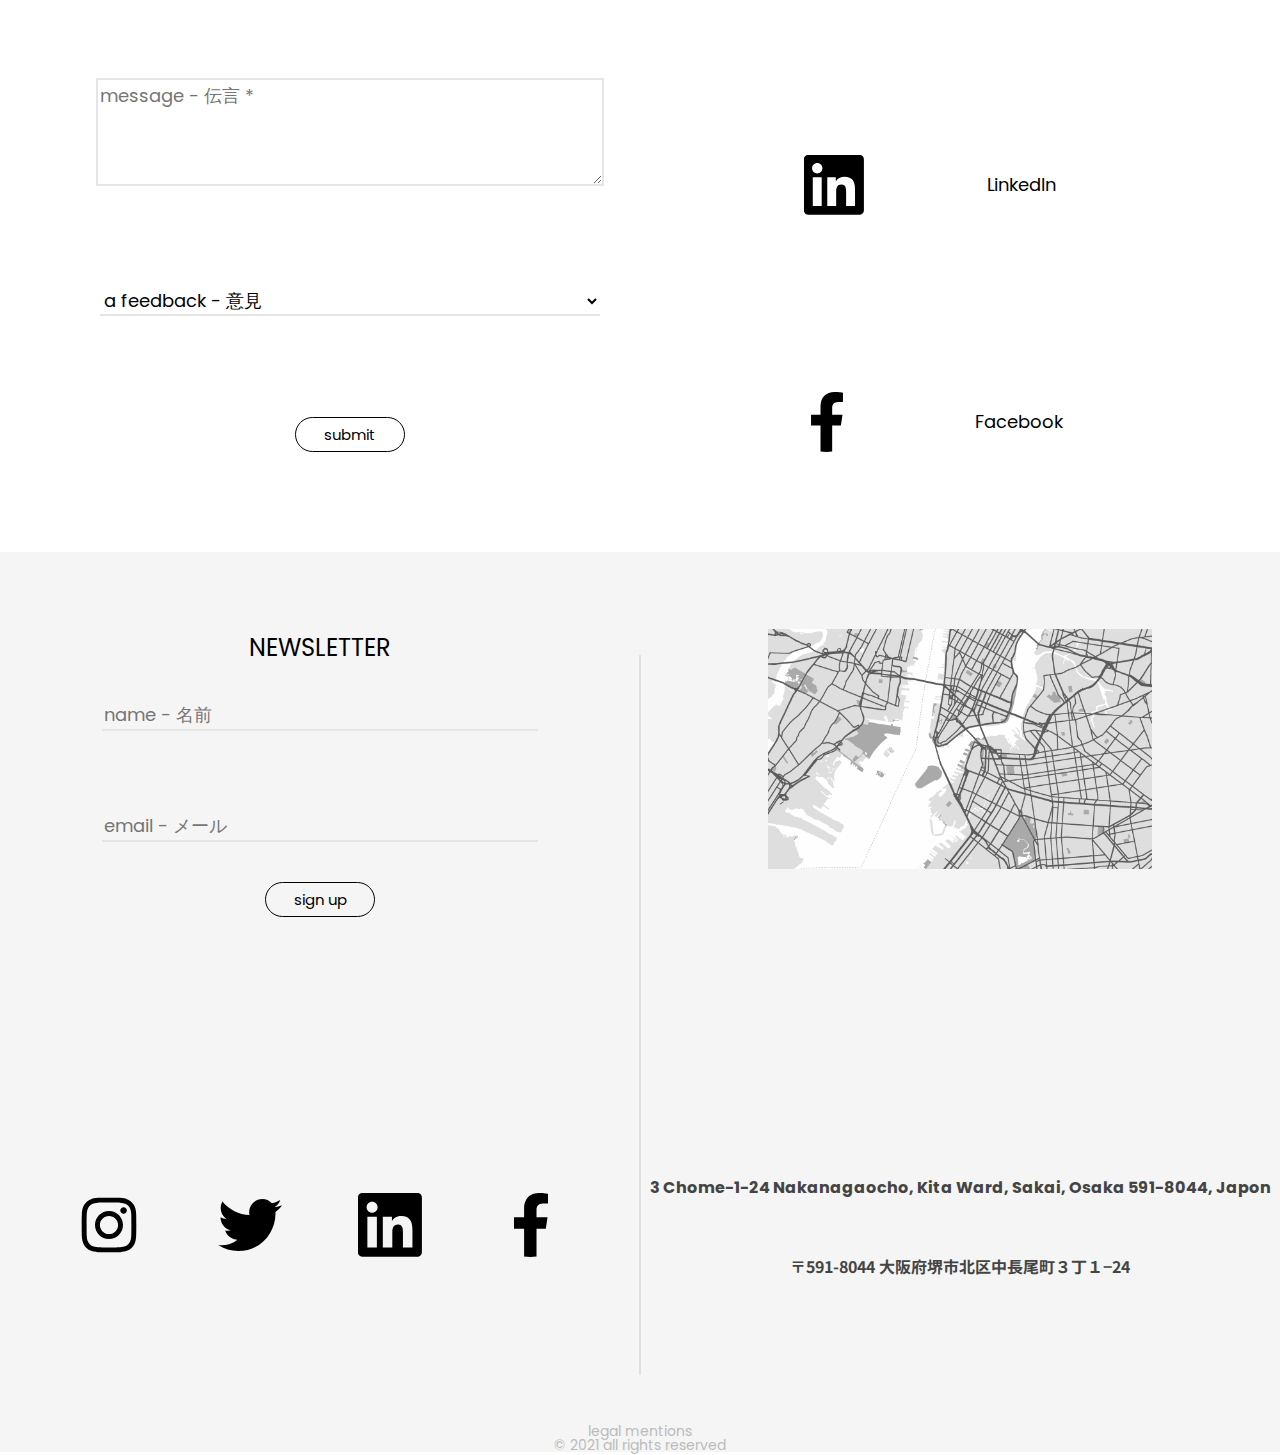
<file: contact.html>
<!DOCTYPE html>
<html>
    <head>
        <meta charset="UTF-8">
        <meta name="viewport" content="width=device-width, initial-scale=1">
        <link rel="stylesheet" href="css/reset.css">
        <link rel="stylesheet" href="css/templates.css">
        <link rel="stylesheet" href="css/contact.css">
        <title>花の秘密 | Contact</title>
    </head>
    <body>

        <header>
            <a href="index" class="logo">花の秘密</a>
            <a href="basket" id="bag"><h6></h6><img src="img/icons/bag_white.png" alt=""></a>
            <div id="burger"></div>
        </header>

        <div class="menu">        
            <a href="blog" id="blog">blog - <em>ブログ</em></a>
            <a href="products" id="products">products - <em>製品</em></a>
            <a href="about" id="about">about us - <em>私たちに関しては</em></a>
            <a href="contact" id="contact">contact - <em>連絡</em></a>
        </div>

        <figure id="hero"><img src="img/icons/hero.jpg" alt=""><h1>連絡</h1></figure>
        <main>
            <section>
                <h2>Contact</h2>
                <div class="filet"></div>
                <h3>連絡</h3>
                <article>
                    <aside>
                        <div>
                            <h5>Contact form</h5>
                            <h6>お問い合わせフォーム</h6>
                            <p>The fields with * are mandatory fields</p>
                        </div>
                        <form method="POST">
                            <input type="text" name="name" placeholder="name - 名前">
                            <input type="email" name="email" placeholder="email - メール *" required>
                            <input type="text" name="phone" placeholder="phone number - 番号">
                            <textarea name="message" cols rows placeholder="message - 伝言 *" required></textarea>
                            <select name="object" required>
                                <option value="feedback">a feedback - 意見</option>
                                <option value="request">a request - ～を頼む</option>
                                <option value="other">something else - 他のもの</option>
                            </select>
                            <button class="button">submit</button>
                        </form>
                    </aside>
                    <aside id="contact">
                        <div>
                            <h5>Follow us !</h5>
                            <h6>フォローする</h6>
                        </div>
                        <div>
                            <figure><img src="img/icons/instagram.svg" alt=""><a href="https://instagram.com">Instagram</a></figure>
                            <figure><img src="img/icons/twitter.svg" alt=""><a href="https://twitter.com">Twitter</a></figure>
                            <figure><img src="img/icons/linkedin.svg" alt=""><a href="https://linkedin.com">LinkedIn</a></figure>
                            <figure><img src="img/icons/facebook.svg" alt=""><a href="https://facebook.com">Facebook</a></figure>
                        </div>
                    </aside> 
                </article>
            </section>
        </main>

        <footer>
            <section class="contact">
                <article id="newsletter">
                    <h5>NEWSLETTER</h5>
                    <form method="POST">
                        <input type="text" name="name" placeholder="name - 名前" required>
                        <input type="email" name="mail" placeholder="email - メール" required>
                        <button type="submit" class="button">sign up</button>
                    </form>
                </article>
                <div class="filet"></div>
                <article id="icons">
                    <a href="https://instagram.com"><img src="img/icons/instagram.svg" alt=""></a>
                    <a href="https://twitter.com"><img src="img/icons/twitter.svg" alt=""></a>
                    <a href="https://linkedin.com"><img src="img/icons/linkedin.svg" alt=""></a>
                    <a href="https://facebook.com"><img src="img/icons/facebook.svg" alt=""></a>
                </article>
            </section>
            <div class="filet"></div>
            <section class="location">
                <article id="map"><img src="img/icons/map.png" alt=""></article>
                <article>
                    <a href="#">3 Chome-1-24 Nakanagaocho, Kita Ward, Sakai, Osaka 591-8044, Japon</a>
                    <a href="#">〒591-8044 大阪府堺市北区中長尾町３丁１−24</a>
                </article>
            </section>
            <div class="filet"></div>
            <div id="rights">
                <a href="https://fr.wikipedia.org/wiki/Mentions_l%C3%A9gales">legal mentions</a>
                <h6>&copy; 2021 all rights reserved</h6>
            </div>
        </footer>
        
        <script src="js/templates.js"></script>
        <script src="js/contact.js"></script>

    </body>
</html>
</file>
<file: css/templates.css>
/* FONTS */
@import url('https://fonts.googleapis.com/css2?family=Noto+Sans+JP:wght@400;500;700&family=Poppins:ital,wght@0,400;0,700;1,500&display=swap');

/* BUTTON */
.button {
    margin: auto;
    display: flex;
    justify-content: center;
    align-items: center;
    text-decoration: none;
    font-family: "Poppins";
    font-size: 15px;
    width: 110px;
    height: 35px;
    border-radius: 100px;
    border: #000 1px solid;
    background-color: transparent;
    color: #000;  
}

.button:hover {
    font-weight: medium;
    color: #fff;
    border-color: #000;
    background-color: #000;
}

/* MEDIUM SCREENS */
@media screen and (min-width: 800px) {

    /* BODY */
    body {
        position: relative;
    }

    /* HEADER */
    header {
        z-index: 60;
        padding: 0 100px;
        top: 0;
        left: 0;
        position: fixed;
        width: 100%;
        height: 80px;
        display: flex;
        justify-content: space-between;
        align-items: center;
        box-sizing: border-box;
    }

        /* LOGO */
    .logo {
        font-family: "Poppins";
        font-size: 36px;
        text-decoration: none;
        color: #000;
    }

        /* BURGER MENU */
    header > #burger {
        cursor: pointer;
        width: 40px;
        height: 20px;
        position: relative;
    }

        /* BAG */
    header > #bag {
        position: absolute;
        right: 200px;
        top: calc(50% - 25px);
        display: flex;
        justify-content: center;
        align-items: center;
        cursor: pointer;
        width: auto;
        height: 50px;
        overflow: hidden;
    }

    header > #bag > img {
        height: 100%;
    }

    header > #bag > h6 {
        position: absolute;
        font-family: Poppins;
        font-size: 18px;
        color: #000;
    }

    header > #bag:hover > h6 {
        color: #fff;
    }

    header > #burger::after {
        content: "";
        position: absolute;
        transform-origin: left;
        top: 0;
        left: 0;
        width: 100%;
        height: 3px;
        background-color: #000;
        transition: all ease-out 1s;
    }

    header > #burger::before {
        content: "";
        position: absolute;
        transform-origin: left;
        bottom: 0;
        left: 0;
        width: 100%;
        height: 3px;
        background-color: #000;
        transition: all ease-out 1s;
    }

                /* OPENED */
    header > #burger.open::after {
        content: "";
        transform-origin: left;
        transform: rotate(25deg);
        position: absolute;
        top: 0;
        left: 0;
        width: 100%;
        height: 3px;
        background-color: #000;
    }

    header > #burger.open::before {
        content: "";
        transform-origin: left;
        transform: rotate(-25deg);
        position: absolute;
        bottom: 0;
        left: 0;
        width: 100%;
        height: 3px;
        background-color: #000;
    }

    /* MENU */
    .menu {
        transform: translateY(-100%);
        position: fixed;
        top: 0;
        left: 0;
        z-index: 50;
        background-color: #fff;
        width: 100%;
        height: 100%;
        display: flex;
        justify-content: center;
        align-items: center;
        flex-direction: column;
        transition: all ease-out 1s;
    }
        /* LINKS */
    .menu > a {
        position: relative;
        margin: 10px 0;
        text-transform: uppercase;
        font-family: "Poppins";
        font-size: 18px;
        text-decoration: none;
        color: #000;
    }

        /* LINKS JAPANESE */
    .menu > a > em {
        font-family: "Noto Sans JP";
        font-size: 20px;
        font-weight: normal;
    }

    .menu > a::after {
        z-index: -1;
        content: "";
        position: absolute;
        width: 0;
        height: 100%;
        background-color: #000;
        transition: all linear;
    }

    .menu > a:hover::after {
        animation: overline 0.5s ease-out forwards;
    }

    .menu > a:hover {
        color: #fff;
    }

        /* LINK HOVER ANIMATION */
    @keyframes overline {
        0% { width: 0; left: 0; right: auto; }
        100% { width: 100%; left: 0; right: auto; }
    }

        /* OPENED */
    .opened {
        transform: translateY(0);
    }

    .white {
        color: #fff;
    }
    
    /* HERO */
    #hero {
        display: flex;
        align-items: center;
        justify-content: center;
        height: 100vh;
        overflow: hidden;
    }

    #hero > img {
        width: 100%;
    }

    #hero > h1 {
        font-family: "Poppins";
        font-size: 4em;
        position: absolute;
    }

    /* MAIN */
    main {
        margin: 80px auto 80px auto;
        width: 100%;
        height: 100%;
        padding: 0 100px;
        box-sizing: border-box;
    }

    /* FOOTER */
    footer {
        position: relative;
        display: flex;
        width: 100%;
        height: 100vh;
        background-color: #f5f5f5;
    }

    footer .filet {
        position: absolute;
        top: calc(50% - 40%);
        left: calc(50% - 1px);
        width: 2px;
        height: 80%;
    }

    footer > .contact {
        width: 50%;
        height: 100%;
        display: grid;
        grid-template-rows: 1fr 1fr;
    }

    footer > section > article {
        width: auto;
        margin: auto;
        display: flex;
        flex-direction: column;
        align-items: center;
    }

    footer h5 {
        text-align: center;
        width: 100%;
        font-family: "Poppins";
        font-size: 24px;
    }

    footer form {
        display: flex;
        flex-direction: column;
        align-items: center;
        justify-content: space-between;
        width: auto;
        height: auto;
    }

    footer form > input {
        margin: 40px;
        width: 100%;
        font-family: "Poppins";
        font-size: 18px;
        background-color: transparent;
        border: none;
        border-bottom: solid #e5e5e5 2px;
    }

    footer input.more {
        margin-top: 10px;
    }

    footer > section > #icons {
        justify-content: space-evenly;
        align-items: center;
        flex-direction: row;
    }

    footer > section > #icons > a {
        width: 10%;
        height: 100%;
    }

    footer > .location {
        width: 50%;
        height: 100%;
        display: grid;
        grid-template-rows: 1fr 1fr;
    }

    footer #map {
        margin: auto;
        margin-top: 12%;
        width: 60%;
        height: auto;
    }

    footer > .location a {
        text-decoration: none;
        text-align: center;
        color: #444;
        font-size: 16px;
        margin: 5% auto;
        font-weight: bold;
    }

    footer > .location a:hover {
        text-decoration: line-through;
    }

    footer > .location a:nth-of-type(1) {
        font-family: "Poppins";
    }

    footer > .location a:nth-of-type(2) {
        font-family: "Noto Sans JP";
    }

    footer img {
        width: 100%;
        height: auto;
    }

    footer #rights {
        display: flex;
        flex-direction: column;
        justify-content: flex-end;
        align-items: center;
        width: 200px;
        height: 50px;
        left: calc(50% - 100px);
        position: absolute;
        bottom: 0;
        font-size: 14px;
        font-family: "Poppins";
        color: #bbb;
        text-decoration: none;
    }

    footer #rights a {
        text-decoration: none;
        color: #bbb;
    }

    footer > #rights a:hover {
        text-decoration: line-through;
    }
}


    /* SMALL SCREENS */
@media screen and (max-width: 800px) {

        /* BODY */
    body {
        position: relative;
        width: 100%;
    }

    /* HEADER */
    header {
        z-index: 60;
        position: fixed;
        top: 0;
        left: 0;
        padding: 0 50px;
        width: 100%;
        height: 80px;
        display: flex;
        justify-content: space-between;
        align-items: center;
        box-sizing: border-box;
    }

        /* LOGO */
    .logo {
        font-family: "Poppins";
        font-size: 36px;
        text-decoration: none;
        color: #000;
    }

        /* BAG */
    header > #bag {
        position: absolute;
        right: 120px;
        top: calc(50% - 25px);
        display: flex;
        justify-content: center;
        align-items: center;
        cursor: pointer;
        width: auto;
        height: 50px;
        overflow: hidden;
    }

    header > #bag > img {
        height: 100%;
    }

    header > #bag > h6 {
        position: absolute;
        font-family: Poppins;
        font-size: 18px;
        color: #000;
    }

    header > #bag:hover > h6 {
        color: #fff;
    }

        /* BURGER MENU */
    header > #burger {
        cursor: pointer;
        width: 40px;
        height: 20px;
        position: relative;
    }

    header > #burger::after {
        content: "";
        position: absolute;
        transform-origin: left;
        top: 0;
        left: 0;
        width: 100%;
        height: 3px;
        background-color: #000;
        transition: all ease-out 1s;
    }

    header > #burger::before {
        content: "";
        position: absolute;
        transform-origin: left;
        bottom: 0;
        left: 0;
        width: 100%;
        height: 3px;
        background-color: #000;
        transition: all ease-out 1s;
    }

                /* OPENED */
    header > #burger.open::after {
        content: "";
        transform-origin: left;
        transform: rotate(25deg);
        position: absolute;
        top: 0;
        left: 0;
        width: 100%;
        height: 3px;
        background-color: #000;
    }

    header > #burger.open::before {
        content: "";
        transform-origin: left;
        transform: rotate(-25deg);
        position: absolute;
        bottom: 0;
        left: 0;
        width: 100%;
        height: 3px;
        background-color: #000;
    }

    /* MENU */
    .menu {
        transform: translateY(-100%);
        position: fixed;
        top: 0;
        left: 0;
        z-index: 50;
        background-color: #fff;
        width: 100%;
        height: 100%;
        display: flex;
        justify-content: center;
        align-items: center;
        flex-direction: column;
        transition: all ease-out 1s;
    }
        /* LINKS */
    .menu > a {
        position: relative;
        margin: 10px 0;
        text-transform: uppercase;
        font-family: "Poppins";
        font-size: 18px;
        text-decoration: none;
        color: #000;
    }

        /* LINKS JAPANESE */
    .menu > a > em {
        font-family: "Noto Sans JP";
        font-size: 20px;
        font-weight: normal;
    }

        /* OPENED */
    .opened {
        transform: translateY(0);
    }

    .white {
        color: #fff;
    }

    /* HERO */
    #hero {
        display: flex;
        align-items: center;
        justify-content: center;
        height: 100vh;
        width: 100%;
        overflow: hidden;
    }

    #hero > img {
        transform: rotate(90deg);
        width: auto;
        height: 100%;
    }

    #hero > h1 {
        font-family: "Poppins";
        font-size: 48px;
        position: absolute;
    }

    /* MAIN */
    main {
        margin: 80px auto 80px auto;
        width: 85%;
        height: 100%;
    }

    /* FOOTER */
    footer {
        position: relative;
        width: 100%;
        height: auto;
        background-color: #f5f5f5;
    }

    footer .filet {
        margin: 50px auto;
        width: 80%;
        height: 2px;
    }

    footer > .contact {
        width: 100%;
        height: auto;
    }

    footer #newsletter {
        margin-top: 10%;
    }

    footer > section > article {
        width: 80%;
        margin: auto;
        display: flex;
        flex-direction: column;
        align-items: center;
    }

    footer h5 {
        text-align: center;
        width: 100%;
        font-family: "Poppins";
        font-size: 24px;
        margin: 20px 0;
    }

    footer form {
        display: flex;
        flex-direction: column;
        align-items: center;
        justify-content: space-between;
        width: auto;
        height: auto;
    }

    footer form > input {
        margin: 40px;
        width: 100%;
        font-family: "Poppins";
        font-size: 18px;
        background-color: transparent;
        border: none;
        border-bottom: solid #e5e5e5 2px;
    }

    footer > section > #icons {
        margin: 0 auto;
        justify-content: space-evenly;
        align-items: center;
        flex-direction: row;
    }

    footer > section > #icons > a {
        width: 15%;
        height: 100%;
    }

    footer > .location {
        width: 100%;
        height: auto;
    }

    footer #map {
        margin: auto;
        width: 80%;
        height: auto;
    }

    footer > .location a {
        text-align: center;
        text-decoration: none;
        color: #444;
        font-size: 14px;
        margin: 5% auto;
        font-weight: bold;
    }

    footer > .location a:hover {
        text-decoration: line-through;
    }

    footer > .location a:nth-of-type(1) {
        font-family: "Poppins";
    }

    footer > .location a:nth-of-type(2) {
        font-family: "Noto Sans JP";
    }

    footer img {
        width: 100%;
        height: auto;
    }

    footer #rights {
        margin: 30px auto;
        display: flex;
        flex-direction: column;
        justify-content: flex-end;
        align-items: center;
        width: 200px;
        height: 50px;
        font-size: 16px;
        font-family: "Poppins";
        color: #bbb;
        text-decoration: none;
    }

    footer #rights a {
        text-decoration: none;
        color: #bbb;
    }

    footer > #rights a:hover {
        text-decoration: line-through;
    }
}
</file>
<file: css/index.css>
/* MEDIUM SCREENS */

@media screen and (min-width: 800px) {
    
    /* MAIN */
    main > section {
        position: relative;
        margin-top: 10%;
        width: 100%;
        height: auto;
    }

    main > section > h2 {
        font-family: "Poppins";
        font-size: 30px;
    }

    main > section > h3 {
        color: #aaa;
        margin-top: 5px;
        font-family: "Noto Sans JP";
        font-size: 24px;
    }

    .filet {
        margin: 1% 0 0 0;
        width: 100%;
        height: 2px;
        background-color: #e0e0e0;
    }

    main > section > .container {
        display: grid;
        grid-template-columns: repeat(4, auto);
        grid-gap: 35px;
    }

    .container > article {
        display: grid;
        grid-template-rows: auto 1fr 70px;
        padding: 5% 2% 0 5%;
        margin: 15% 0;
        width: 100%;
        height: 320px;
        transition: all ease-out 1s;
        box-sizing: border-box;
        background-color: rgba(0, 0, 0, 0.05);
    }

    .container > article > h4 {
        font-family: "Poppins";
        font-size: 20px;
    }

    .container > article > p {
        margin: 10% 0 0 0;
        font-family: "Poppins";
        font-size: 15px;
    }

    main > section > figure > img {
        width: 90%;
    }

    .arrow1 {
        transform: rotate(180deg);
        display: flex;
        justify-content: center;
        align-items: center;
        width: 50px;
        height: 50px;
        position: absolute;
        top: calc(50% - 25px);
        left: -60px;
    }

    .arrow2 {
        display: flex;
        justify-content: center;
        align-items: center;
        width: 50px;
        height: 50px;
        position: absolute;
        top: calc(50% - 25px);
        right: -60px;
    }

    #flowers {
        margin: 39px 0;
        width: 100%;
        height: auto;
        display: grid;
        grid-template-columns: repeat(10, auto);
        grid-template-rows: repeat(10, 70px);
        grid-gap: 10px;
    }

    #flowers > article {
        overflow: hidden;
        position: relative;
        width: 100%;
        height: 100%;
    }

    #flowers > article:nth-child(3) > img {
        top: 0;
        left: 0;
        position: absolute;
        width: auto;
        height: 100%;
    }

    #flowers > article > img {
        top: 0;
        left: 0;
        position: absolute;
        width: 100%;
        height: auto;
    }

    #flowers > article > aside {
        padding: 5% 6%;
        position: absolute;
        bottom: 0;
        left: 0;
        width: 100%;
        height: auto;
        background-color: rgba(255, 255, 255, 0.7);
        box-sizing: border-box;
        font-family: "Poppins";
    }

    #flowers > article > aside > a {
        position: absolute;
        top: calc(50% - 22px);
        right: 4%;
        display: flex;
        justify-content: center;
        align-items: center;
        width: 45px;
        height: 45px;
    }

    #flowers > article > aside > a img {
        z-index: 1;
        width: 85%;
    }

    #flowers > article h5 {
        color: #000;
        font-size: 18px;
    }

    #flowers > article p {
        font-family: "Noto Sans JP";
        color: #333;
        font-size: 14px;
    }

    #flowers > article:nth-child(1) {
        grid-area: 1 / 1 / 6 / 4;
    }

    #flowers > article:nth-child(2) {
        grid-area: 1 / 4 / 6 / 7;
    }

    #flowers > article:nth-child(3) {
        grid-area: 1 / 7 / 11 / 11;
    }

    #flowers > article:nth-child(4) {
        grid-area: 6 / 1 / 11 / 4;
    }

    #flowers > article:nth-child(5) {
        grid-area: 6 / 4 / 11 / 7;
    }

    #popular {
        margin: 39px 0;
        width: 100%;
        height: auto;
        display: flex;
        justify-content: space-evenly;
        align-items: center;
    }

    #popular > article {
        position: relative;
        display: flex;
        justify-content: center;
        align-items: center;
        margin: 0 35px;
        width: 80%;
        height: 390px;
        overflow: hidden;
    }

    #popular .button {
        position: absolute;
        bottom: 25px;
        left: calc(50% - 55px);
        color: #000;
        border-color: #000;
    }

    #popular .button:hover {
        color: #fff;
        border-color: #000;
        background-color: #000;
        font-weight: medium;
    }

    #popular > article:nth-child(2) {
        width: 100%;
        height: 500px;
    }

    #popular > article > img {
        width: auto;
        height: 100%;
    }
}

/* SMALL SCREENS */

@media screen and (max-width: 800px) {

    /* MAIN */
    main > section {
        position: relative;
        margin-top: 10%;
        width: 100%;
        height: auto;
    }

    main > section > h2 {
        font-family: "Poppins";
        font-size: 30px;
    }

    main > section > h3 {
        color: #aaa;
        margin-top: 5px;
        font-family: "Noto Sans JP";
        font-size: 24px;
    }

    .filet {
        margin: 1% 0 0 0;
        width: 100%;
        height: 2px;
        background-color: #e0e0e0;
    }

    main > section > .container {
        display: grid;
        grid-template-columns: repeat(4, 250px);
        grid-gap: 35px;
        overflow: scroll;
    }

    .container > article {
        display: grid;
        grid-template-rows: auto 1fr 70px;
        padding: 5% 2% 0 5%;
        margin: 15% 0;
        width: 100%;
        height: 320px;
        transition: all ease-out 1s;
        box-sizing: border-box;
        background-color: rgba(0, 0, 0, 0.05);
    }

    .container > article > h4 {
        font-family: "Poppins";
        font-size: 20px;
    }

    .container > article > p {
        margin: 10% 0 0 0;
        font-family: "Poppins";
        font-size: 15px;
    }

    main > section > figure > img {
        width: 90%;
    }

    .arrow1 {
        transform: rotate(180deg);
        display: flex;
        justify-content: center;
        align-items: center;
        width: 50px;
        height: 50px;
        position: absolute;
        top: calc(50% - 25px);
        left: -60px;
    }

    .arrow2 {
        display: flex;
        justify-content: center;
        align-items: center;
        width: 50px;
        height: 50px;
        position: absolute;
        top: calc(50% - 25px);
        right: -60px;
    }

    #flowers {
        margin: 39px 0;
        width: 100%;
        height: auto;
        display: grid;
        grid-template-columns: repeat(2, auto);
        grid-template-rows: repeat(3, 200px);
        grid-gap: 10px;
    }

    #flowers > article {
        overflow: hidden;
        position: relative;
        width: 100%;
        height: 100%;
    }

    #flowers > article > img {
        width: 100%;
        height: auto;
    }

    #flowers > article > aside {
        padding: 10px 10px;
        position: absolute;
        bottom: 0;
        left: 0;
        width: 100%;
        height: 50px;
        background-color: rgba(255, 255, 255, 0.7);
        box-sizing: border-box;
        font-family: "Poppins";
    }

    #flowers > article > aside > a {
        position: absolute;
        top: calc(50% - 22px);
        right: 4%;
        display: flex;
        justify-content: center;
        align-items: center;
        width: 45px;
        height: 45px;
    }

    #flowers > article > aside > a img {
        z-index: 1;
        width: 85%;
    }

    #flowers > article h5 {
        text-transform: capitalize;
        color: #000;
        font-size: 18px;
    }

    #flowers > article p {
        font-family: "Noto Sans JP";
        color: #333;
        font-size: 16px;
    }

    #flowers > article:nth-child(1) {
        grid-area: 1 / 1 / 1 / 3;
        justify-content: flex-start;
    }

    #flowers > article:nth-child(1) > img {
        width: 100%;
        height: auto;
    }

    #popular {
        margin: 39px 0;
        width: 100%;
        height: auto;
        display: grid;
        grid-template-columns: repeat(2, auto);
        grid-template-rows: 250px 250px;
        grid-gap: 10px;
    }

    #popular > article {
        position: relative;
        display: flex;
        justify-content: center;
        align-items: center;
        width: 100%;
        overflow: hidden;
    }

    #popular .button {
        position: absolute;
        bottom: 25px;
        left: calc(50% - 55px);
        color: #000;
        border-color: #000;
    }

    #popular .button:hover {
        color: #fff;
        border-color: #000;
        background-color: #000;
        font-weight: medium;
    }

    #popular > article:nth-child(1) {
        grid-area: 1 / 1 / 3 / 1;
    }

    #popular > article:nth-child(1) > img {
        width: auto;
        height: 100%;
    }

    #popular > article > img {
        width: 100%;
        height: auto;
    }
}
</file>
<file: css/about.css>
/* MEDIUM SCREENS */

@media screen and (min-width: 800px) {

    /* MAIN */
    main > section {
        position: relative;
        margin-top: 10%;
        width: 100%;
        height: auto;
    }

    main > section > h2 {
        font-family: "Poppins";
        font-size: 30px;
    }

    main > section > h3 {
        color: #aaa;
        margin-top: 5px;
        font-family: "Noto Sans JP";
        font-size: 24px;
    }

    .filet {
        margin: 1% 0 0 0;
        width: 100%;
        height: 2px;
        background-color: #e0e0e0;
    }

    main > section > .container {
        margin: 60px 0;
        width: 100%;
        height: 90vh;
        display: grid;
        grid-template-columns: repeat(2, 1fr);
        grid-template-rows: 100%;
        grid-gap: 50px;
    }

    section > .container > article {
        width: 100%;
        height: 100%;
    }

    section > .container > .text {
        display: flex;
        justify-content: space-between;
        align-items: center;
        flex-direction: column;
        overflow-y: auto;
    }

    #us .container {
        margin: 60px auto;
        width: 80%;
        height: 80vh;
    }

    #us .container > .text {
        grid-template-rows: 50px auto auto;
        grid-template-columns: 100%;
        grid-gap: 20px;
    }

    #us .container > .text > div {
        width: auto;
        height: auto;
    }

    #us h4 {
        font-family: "Poppins";
        font-size: 24px;
        color: #000;
    }

    #us h5 {
        font-family: "Noto Sans JP";
        font-size: 18px;
        color: #aaa;
    }

    section > .container > .photos {
        height: 100%;
        width: 100%;
        display: grid;
        grid-template-rows: repeat(2, auto);
        grid-gap: 20px;
    }

    section > .container > .photos > figure {
        display: flex;
        justify-content: center;
        align-items: center;
        overflow: hidden;
        width: 100%;
        height: 100%;
    }

    section > .container > .photos img {
        width: 100%;
        height: auto;
    }

    section > .container > .photo > figure {
        width: 100%;
        height: 100%;
        overflow: hidden;
        display: flex;
        justify-content: center;
        align-items: center;
    }

    section > .container > .photo > figure > img {
        width: 100%;
        height: auto;
    }

    section > .container > article > p {
        width: auto;
        height: auto;
        font-size: 16px;
    }

    .container p:nth-of-type(1) {
        font-family: "Poppins";
    }

    .container p:nth-of-type(2) {
        font-family: "Noto Sans JP";
    }

    .pagination {
        margin: 50px auto;
        width: 100px;
        height: auto;
        display: flex;
        justify-content: space-between;
        align-items: center;
    }

    .pagination > div {
        cursor: pointer;
        width: 8px;
        height: 8px;
        background-color: #ccc;
        border-radius: 100%;
    }

    section > .pagination > .black {
        background-color: #000;
    }
}


/* SMALL SCREENS */

@media screen and (max-width: 800px) {

    /* MAIN */
    main > section {
        position: relative;
        margin-top: 10%;
        width: 100%;
        height: auto;
    }

    main > section > h2 {
        font-family: "Poppins";
        font-size: 24px;
    }

    main > section > h3 {
        color: #aaa;
        margin-top: 5px;
        font-family: "Noto Sans JP";
        font-size: 18px;
    }

    .filet {
        margin: 1% 0 0 0;
        width: 100%;
        height: 2px;
        background-color: #e0e0e0;
    }

    main > section > .container {
        margin: 20px 0;
        width: 100%;
        height: auto;
    }

    section > .container > article {
        width: 100%;
        height: 100%;
    }

    section > .container > .text {
        display: flex;
        justify-content: space-between;
        align-items: center;
        flex-direction: column;
        overflow-y: auto;
    }

    #us .container {
        margin: 20px auto;
        width: 100%;
        height: auto;
    }

    #us .container > .text {
        grid-template-rows: 50px auto auto;
        grid-template-columns: 100%;
        grid-gap: 20px;
    }

    #us .container > .text > div {
        width: auto;
        height: auto;
    }

    #us h4 {
        font-family: "Poppins";
        font-size: 24px;
        color: #000;
    }

    #us h5 {
        font-family: "Noto Sans JP";
        font-size: 18px;
        color: #aaa;
    }

    section > .container > .photos {
        margin: 40px 0;
        height: 100%;
        width: 100%;
        display: grid;
        grid-template-rows: repeat(2, auto);
        grid-gap: 20px;
    }

    section > .container > .photos > figure {
        display: flex;
        justify-content: center;
        align-items: center;
        overflow: hidden;
        width: 100%;
        height: 100%;
    }

    section > .container > .photos img {
        width: 100%;
        height: auto;
    }

    section > .container > .photo > figure {
        width: 100%;
        height: 100%;
        overflow: hidden;
        display: flex;
        justify-content: center;
        align-items: center;
    }

    section > .container > .photo > figure > img {
        width: 100%;
        height: auto;
    }

    section > .container > article > p {
        margin: 0px 0 40px 0;
        width: 100%;
        height: auto;
        font-size: 16px;
    }

    .container p:nth-of-type(1) {
        font-family: "Poppins";
    }

    .container p:nth-of-type(2) {
        font-family: "Noto Sans JP";
    }

    section:nth-child(2) p:nth-of-type(2) {
        margin-bottom: 0;
    }

    .pagination {
        margin: 50px auto;
        width: 100px;
        height: auto;
        display: flex;
        justify-content: space-between;
        align-items: center;
    }

    .pagination > div {
        cursor: pointer;
        width: 8px;
        height: 8px;
        background-color: #ccc;
        border-radius: 100%;
    }

    section > .pagination > .black {
        background-color: #000;
    }
}
</file>
<file: css/basket.css>
/* MEDIUM SCREENS */

@media screen and (min-width: 800px) {

        /* CHECKOUT */
    #checkout {
        z-index: 40;
        position: fixed;
        top: 0;
        left: 0;
        width: 100%;
        background-color: rgba(0, 0, 0, 0.5);
        height: 100%;
        display: flex;
        justify-content: center;
        align-items: center;
    }

    #checkout h4 {
        font-family: "Poppins";
        font-size: 18px;
    }

    #checkout > form {
        padding: 30px;
        width: 50%;
        height: auto;
        box-sizing: border-box;
        background-color: #fff;
    }

    #checkout article {
        margin: 20px 0 50px 0;
        display: grid;
        width: 100%;
        grid-template-columns: repeat(10, 10%);
        grid-template-rows: repeat(2, 30px);
        grid-gap: 30px 0;
    }

    #checkout article > input {
        width: auto;
        height: auto;
        font-family: "Poppins";
        font-size: 14px;
        background-color: transparent;
        border: none;
        border-bottom: solid #e5e5e5 2px;
    }

    
    #checkout article > select {
        width: auto;
        height: auto;
        font-family: "Poppins";
        font-size: 14px;
        background-color: transparent;
        border: none;
        border-bottom: solid #e5e5e5 2px;
    }

    #checkout article > input:nth-of-type(1) {
        grid-area: 1 / 2 / 1 / 5;
    }

    #checkout article > input:nth-of-type(2) {
        grid-area: 1 / 7 / 1 / 10;
    }

    #checkout article:nth-of-type(1) > input:nth-of-type(3) {
        grid-area: 2 / 1 / 2 / 5;
    }

    #checkout article:nth-of-type(1) > input:nth-of-type(4) {
        grid-area: 2 / 6 / 2 / 8;
    }

    #checkout article:nth-of-type(1) > select {
        grid-area: 2 / 9 / 2 / 11;
    }

    #checkout article:nth-of-type(2) > input:nth-of-type(3) {
        grid-area: 2 / 2 / 2 / 4;
    }

    #checkout article:nth-of-type(2) > input:nth-of-type(4) {
        grid-area: 2 / 5 / 2 / 7;
    }

    #checkout article:nth-of-type(2) > input:nth-of-type(5) {
        grid-area: 2 / 8 / 2 / 10;
    }

    #checkout #buttons {
        display: flex;
        justify-content: center;
        align-items: center;
    }

    #checkout #buttons > .button {
        margin: 0 20px;
    }

    #checkout #buttons > #cancel {
        background-color: rgba(255, 0, 0, 0.5);
        border-color: transparent;
    }

    main > section {
        position: relative;
        margin-top: 10%;
        width: 100%;
        height: auto;
    }

    main > section > h2 {
        font-family: "Poppins";
        font-size: 30px;
    }

    main > section > h3 {
        color: #aaa;
        margin-top: 5px;
        font-family: "Noto Sans JP";
        font-size: 24px;
    }

    .filet {
        margin: 1% 0 0 0;
        width: 100%;
        height: 2px;
        background-color: #e0e0e0;
    }

    .subfilet {
        position: absolute;
        bottom: -20px;
        left: 0;
        margin: 1% 0 0 0;
        width: 100%;
        height: 2px;
        background-color: #e0e0e0;
    }

    .container {
        margin: 50px 0;
        width: 100%;
        display: flex;
        align-items: center;
        flex-direction: column;
    }

    .container > article {
        position: relative;
        display: grid;
        grid-template-columns: 200px 1fr 200px;
        margin: 20px 0;
        width: 100%;
        height: 200px;
    }

    .container > article > aside {
        display: flex;
        justify-content: center;
        align-items: center;
        width: 100%;
    }

    .container > article > aside > img {
        height: auto;
        width: 40%;
    }

    .container > article > div {
        width: 100%;
    }

    .container > article > div > h5 {
        text-transform: capitalize;
        margin: 40px 0 20px 0;
        font-family: "Poppins";
        font-size: 18px;
    }

    .container > article > div > h5 > em {
        font-family: "Noto Sans JP";
        font-size: 18px;
        color: #444;
    }

    .container > article > div > p {
        font-family: "Poppins";
        font-size: 14px;
    }

    .container > article > aside:last-child {
        position: relative;
        justify-content: space-evenly;
    }

    .container > article > aside > button {
        font-family: "Poppins";
        font-size: 24px;
        background-color: transparent;
        border: none;
        cursor: pointer;
    }

    .container > article > aside > div:nth-of-type(1) {
        font-family: "Poppins";
        font-size: 16px;
    }

    .container > article > aside > div:nth-of-type(2) {
        text-align: center;
        position: absolute;
        width: 100%;
        left: 0;
        bottom: 0;
        font-family: "Poppins";
        font-size: 16px;
    }

    .container > article > aside > div:nth-of-type(2)::before {
        content: "Unit price :";
        position: absolute;
        width: 100%;
        left: 0;
        top: -200%;
        font-family: "Poppins";
        font-size: 16px;
    }

    .container > article > aside > div:nth-of-type(2)::after {
        content: "$";
        position: absolute;
        right: 40%;
        top: calc(50% - 8px);
        font-family: "Poppins";
        font-size: 16px;
    }
    
    .container > article > figure {
        display: flex;
        justify-content: center;
        align-items: center;
        width: 100%;
    }

    .container > article > figure > img {
        width: 60%;
        border: 2px solid #d5d5d5;
    }

    .container > .validate {
        display: flex;
        justify-content: center;
        align-items: center;
        width: 100%;
        height: 200px;
    }

    .container > .validate > * {
        margin: auto;
    }

    .container > .validate > h4 {
        position: relative;
        font-family: "Poppins";
        padding: 10px 20px;
        font-size: 24px;
        border: solid 1px #d5d5d5;
    }

    .container > .validate > h4::before {
        content: "TOTAL :";
        width: 100px;
        position: absolute;
        left: -100px;
        top: calc(50% - 12px);
        font-family: "Poppins";
        font-size: 24px;
    }

    .container > .validate > h4::after {
        content: "$";
        position: absolute;
        right: -30px;
        top: calc(50% - 12px);
        font-family: "Poppins";
        font-size: 24px;
    }

    .container > .validate > button.empty:hover {
        background-color: rgba(255, 0, 0, 0.5);
        border-color: transparent;
    }

    .container > #empty > h5 {
        font-family: "Poppins";
        font-size: 24px;
    }

    .container > #empty > .button {
        margin-top: 20px;
    }
}

/* SMALL SCREENS */

@media screen and (max-width: 800px) {

    /* CHECKOUT */
    #checkout {
        z-index: 40;
        position: fixed;
        top: 0;
        left: 0;
        width: 100%;
        background-color: #fff;
        height: 100%;
        overflow-y: scroll;
    }

    #checkout h4 {
        font-family: "Poppins";
        font-size: 18px;
        margin-bottom: 10px;
    }

    #checkout > form {
        margin-top: 80px;
        padding: 20px;
        width: 100%;
        box-sizing: border-box;
        height: auto;
    }

    #checkout article {
        margin: 0;
        width: 100%;
        height: auto;
        display: flex;
        flex-direction: column;
        align-items: center;
        justify-content: space-evenly;
    }

    #checkout article > input {
        width: 70%;
        height: auto;
        font-family: "Poppins";
        font-size: 14px;
        background-color: transparent;
        border: none;
        border-bottom: solid #e5e5e5 2px;
        margin: 20px 0;
    }

    #checkout article > select {
        margin: 20px 0;
        width: auto;
        height: auto;
        font-family: "Poppins";
        font-size: 14px;
        background-color: transparent;
        border: none;
        border-bottom: solid #e5e5e5 2px;
    }

    #checkout #buttons {
        margin: 20px 0;
        display: flex;
        justify-content: space-evenly;
        align-items: center;
    }

    #checkout #buttons > #cancel {
        background-color: rgba(255, 0, 0, 0.5);
        border-color: transparent;
    }

    main > section {
        position: relative;
        margin-top: 10%;
        width: 100%;
        height: auto;
    }

    main > section > h2 {
        font-family: "Poppins";
        font-size: 30px;
    }

    main > section > h3 {
        color: #aaa;
        margin-top: 5px;
        font-family: "Noto Sans JP";
        font-size: 24px;
    }

    .filet {
        margin: 1% 0 0 0;
        width: 100%;
        height: 2px;
        background-color: #e0e0e0;
    }

    .subfilet {
        position: absolute;
        bottom: -50px;
        left: 0;
        margin: 1% 0 0 0;
        width: 100%;
        height: 2px;
        background-color: #e0e0e0;
    }

    .container {
        margin: 50px 0;
        width: 100%;
        display: flex;
        align-items: center;
        flex-direction: column;
    }

    .container > article {
        position: relative;
        display: grid;
        grid-template-columns: repeat(2, 50%);
        grid-template-rows: 10% 1fr;
        margin: 50px 0;
        width: calc(100% - 40px);
        height: 300px;
        grid-gap: 30px 20px;
    }

    .container > article > aside {
        grid-area: 1 / 1 / 2 / 3;
        display: flex;
        justify-content: space-evenly;
        align-items: center;
        width: 100%;
    }

    .container > article > aside > button {
        font-family: "Poppins";
        font-size: 36px;
        background-color: transparent;
        border: none;
        cursor: pointer;
    }

    .container > article > aside > div:nth-of-type(1) {
        font-family: "Poppins";
        font-size: 16px;
    }

    .container > article > aside > div:nth-of-type(2) {
        padding: 0 7%;
        position: relative;
        text-align: right;
        width: 100%;
        font-family: "Poppins";
        box-sizing: border-box;
        font-size: 16px;
    }

    .container > article > aside > div:nth-of-type(2)::before {
        content: "Unit price :";
        position: absolute;
        width: 100%;
        left: -20%;
        top: calc(50% - 8px);
        font-family: "Poppins";
        font-size: 16px;
    }

    .container > article > aside > div:nth-of-type(2)::after {
        content: "$";
        position: absolute;
        right: 3%;
        top: calc(50% - 8px);
        font-family: "Poppins";
        font-size: 16px;
    }

    .container > article > aside > img {
        height: 100%;
        width: auto;
    }

    .container > article > div:not(.subfilet) {
        grid-area: 2 / 2 / 4 / 3;
        width: auto;
        overflow: auto;
    }

    .container > article > div > h5 {
        text-transform: capitalize;
        margin: 0px 0 20px 0;
        font-family: "Poppins";
        font-size: 18px;
    }

    .container > article > div > p {
        font-family: "Poppins";
        font-size: 14px;
    }

    select {
        width: 50px;
        font-family: "Poppins";
        font-size: 14px;
        font-weight: 600;
        border: solid 1px #d5d5d5;
        color: #777;
    }

    .price {
        grid-area: 1 / 2 / 2 / 3;
        display: flex;
        justify-content: center;
        align-items: center;
    }

    .price > aside {
        margin-left: 10px;
        font-family: "Poppins";
        font-size: 14px;
    }

    .container > article > figure {
        grid-area: 2 / 1 / 4 / 2;
        display: flex;
        justify-content: center;
        align-items: center;
        width: 100%;
        height: 100%;
        overflow: hidden;
    }

    .container > article > figure > img {
        width: 100%;
        height: auto;
        border: 2px solid #d5d5d5;
    }

    .container > .validate {
        display: flex;
        flex-direction: column;
        justify-content: space-evenly;
        align-items: center;
        width: 100%;
        height: 200px;
    }

    .container > .validate > * {
        margin: auto;
    }

    .container > .validate > h4 {
        position: relative;
        font-family: "Poppins";
        padding: 10px 20px;
        font-size: 24px;
        border: solid 1px #d5d5d5;
    }

    .container > .validate > h4::before {
        content: "TOTAL :";
        width: 100px;
        position: absolute;
        left: -100px;
        top: calc(50% - 12px);
        font-family: "Poppins";
        font-size: 24px;
    }

    .container > .validate > h4::after {
        content: "$";
        position: absolute;
        right: -30px;
        top: calc(50% - 12px);
        font-family: "Poppins";
        font-size: 24px;
    }

    .container > .validate > .button {
        margin: 0;
    }

    .container > .validate > button.empty:active {
        background-color: rgba(255, 0, 0, 0.5);
        border-color: transparent;
    }

    .container > #empty {
        height: 100px;
        display: flex;
        flex-direction: column;
        justify-content: space-evenly;
        align-items: center;
        font-family: "Poppins";
        font-size: 18px;
        margin-top: 100px;
    }
}
</file>
<file: css/blog.css>
/* MEDIUM SCREENS */

@media screen and (min-width: 800px) {

    /* MAIN */
    main > section {
        position: relative;
        margin-top: 10%;
        width: 100%;
        height: auto;
    }

    main > section > h2 {
        font-family: "Poppins";
        font-size: 30px;
    }

    main > section > h3 {
        color: #aaa;
        margin-top: 5px;
        font-family: "Noto Sans JP";
        font-size: 24px;
    }

    .filet {
        margin: 1% 0 0 0;
        width: 100%;
        height: 2px;
        background-color: #e0e0e0;
    }

    main > section > .container {
        overflow-x: hidden;
        width: 100%;
        height: auto;
    }

    #slider {
        overflow-x: hidden;
        width: 100%;
        display: grid;
        grid-gap: 35px;
        grid-template-columns: repeat(20, 260px);
    }

    section > .container > #slider > article {
        position: relative;
        display: grid;
        grid-template-rows: 1fr 200px;
        width: 100%;
        height: 600px;
        box-sizing: border-box;
        transition: all ease-out 1s;
    }

    section > .container > #slider > article:nth-child(odd) {
        margin: calc(40px + 17px + 50px) 0;
    }

    section > .container > #slider > article:nth-child(even) {
        margin: calc(40px + 17px) 0;
    }

    section > .container > #slider > article > figure {
        width: 100%;
        height: 100%;
        overflow: hidden;
        display: flex;
        justify-content: center;
        align-self: center;
    }

    section > .container > #slider > article > figure > img {
        width: 100%;
        height: auto;
    }

    section > .container > #slider > article > aside {
        width: 100%;
        height: 100%;
        background-color: rgba(0, 0, 0, 0.05);
        font-family: "Poppins";
        padding: 5% 6%;
        box-sizing: border-box;
    }

    section > .container > #slider > article > aside > h5 {
        text-transform: capitalize;
        color: #000;
        font-size: 18px;
    }

    section > .container > #slider > article > aside > p {
        margin: 10px 0 0 0 ;
        color: #333;
        font-size: 14px;
    }

    section > .container > #slider > article > aside > .button {
        position: absolute;
        bottom: calc(-20px - 35px);
        left: calc(50% - 55px);
    }

    .arrow1 > img, .arrow2 > img {
        width: 90%;
    }

    .arrow1 {
        transform: rotate(180deg);
        display: flex;
        justify-content: center;
        align-items: center;
        width: 50px;
        height: 50px;
        position: absolute;
        top: calc(50% - 25px);
        left: -60px;
    }

    .arrow2 {
        display: flex;
        justify-content: center;
        align-items: center;
        width: 50px;
        height: 50px;
        position: absolute;
        top: calc(50% - 25px);
        right: -60px;
    }

    #month {
        width: 100%;
        height: 80vh;
    }

    #month > article {
        margin: calc(40px) 0;
        width: 100%;
        background-color: rgba(0, 0, 0, 0.05);
        height: 100%;
        display: grid;
        grid-template-columns: 1fr 1fr;
    }

    #month > article > aside {
        position: relative;
        margin: 30px 30px;
    }

    #month h4 {
        text-transform: capitalize;
        font-family: "Poppins";
        font-size: 24px;
    }

    #month p {
        margin: 35px 0;
        font-family: "Poppins";
        font-size: 16px;
    }

    #month figure {
        display: flex;
        justify-content: center;
        align-items: center;
        width: 100%;
        height: 100%;
        overflow: hidden;
    }

    #month figure > img {
        width: auto;
        height: auto;
    }

    #most {
        margin: 40px 0;
        width: 100%;
        height: 100vh;
        display: grid;
        grid-template-columns: repeat(10%, 10);
        grid-row: repeat(10%, 10);
        grid-gap: 20px;
    }

    #most > article > figure {
        width: 100%;
        height: 100%;
        display: flex;
        justify-content: center;
        align-items: center;
        position: absolute;
        overflow: hidden;
    }

    #most > article > figure > img {
        width: 100%;
        height: auto;
    }

    #most > article:nth-child(1) > figure > img {
        height: 100%;
        width: 100%;
    }

    #most > article {
        position: relative;
        width: 100%;
        height: 100%;
    }

    #most > article > aside {
        width: 100%;
        height: 70px;
        position: absolute;
        bottom: 0;
        left: 0;
        display: flex;
        align-items: center;
        justify-content: space-between;
        padding: 0 5%;
        box-sizing: border-box;
    }

    #most > article > aside > a {
        position: relative;
        width: 45px;
        height: 45px;
    }

    #most > article > aside > a > img {
        position: absolute;
        z-index: 5;
        width: 100%;
    }

    #most > article > aside > h4 {
        text-transform: capitalize;
        color: #fff;
        font-family: "Poppins";
        font-size: 24px;
    }

    #most > article:nth-child(1) {
        grid-area: 1 / 1 / 11 / 5;
    }

    #most > article:nth-child(2) {
        grid-area: 1 / 5 / 6 / 11;
    }

    #most > article:nth-child(3) {
        grid-area: 6 / 5 / 11 / 8;
    }

    #most > article:nth-child(4) {
        grid-area: 6 / 8 / 11 / 11;
    }
}

    
/* SMALL SCREENS */

@media screen and (max-width: 800px) {

    /* MAIN */
    main > section {
        position: relative;
        margin-top: 10%;
        width: 100%;
        height: auto;
    }

    main > section > h2 {
        font-family: "Poppins";
        font-size: 30px;
    }

    main > section > h3 {
        color: #aaa;
        margin-top: 5px;
        font-family: "Noto Sans JP";
        font-size: 24px;
    }

    .filet {
        margin: 1% 0 0 0;
        width: 100%;
        height: 2px;
        background-color: #e0e0e0;
    }

    main > section > .container {
        overflow-x: hidden;
        width: 100%;
        height: auto;
    }

    #slider {
        overflow-x: hidden;
        height: 550px;
        width: 80%;
        display: grid;
        margin: auto;
        grid-gap: 35px;
        grid-template-columns: repeat(10, 100%);
    }

    section > .container > #slider > article {
        position: relative;
        display: grid;
        grid-template-rows: 1fr 200px;
        width: 100%;
        height: 400px;
        box-sizing: border-box;
        transition: all ease-out 1s;
        margin: 50px 0 0 0;
    }

    section > .container > #slider > article > figure {
        width: 100%;
        height: 100%;
        overflow: hidden;
        display: flex;
        justify-content: center;
        align-items: center;
    }

    section > .container > #slider > article > figure > img {
        width: 100%;
        height: max-content;
    }

    section > .container > #slider > article > aside {
        width: 100%;
        height: 100%;
        background-color: rgba(0, 0, 0, 0.05);
        font-family: "Poppins";
        padding: 5% 6%;
        box-sizing: border-box;
    }

    section > .container > #slider > article > aside > h5 {
        color: #000;
        font-size: 18px;
    }

    section > .container > #slider > article > aside > p {
        margin: 10px 0 0 0 ;
        color: #333;
        font-size: 14px;
    }

    section > .container > #slider > article > aside > .button {
        position: absolute;
        bottom: calc(-20px - 35px);
        left: calc(50% - 55px);
    }

    .arrow1 > img, .arrow2 > img {
        width: 90%;
    }

    .arrow1 {
        transform: rotate(180deg);
        display: flex;
        justify-content: center;
        align-items: center;
        width: 50px;
        height: 50px;
        position: absolute;
        top: calc(50% - 25px);
        left: -7%;
    }

    .arrow2 {
        display: flex;
        justify-content: center;
        align-items: center;
        width: 50px;
        height: 50px;
        position: absolute;
        top: calc(50% - 25px);
        right: -7%;
    }

    #month {
        width: 100%;
        height: auto;
    }

    #month > article {
        margin: calc(40px) 0 70px 0;
        width: 100%;
        background-color: rgba(0, 0, 0, 0.05);
        height: auto;
    }

    #month > article > aside {
        padding: 20px;
        box-sizing: border-box;
    }

    #month h4 {
        text-transform: capitalize;
        font-family: "Poppins";
        font-size: 24px;
    }

    #month p {
        margin: 35px 0;
        font-family: "Poppins";
        font-size: 16px;
    }

    #month figure {
        width: auto;
        height: 400px;
        overflow: hidden;
    }

    #month figure > img {
        width: 100%;
    }

    #month .button {
        position: absolute;
        bottom: 20px;
        right: 20px;
    }

    #most {
        margin: 40px 0;
        width: 100%;
        height: 100vh;
        display: grid;
        grid-template-columns: repeat(auto, 2);
        grid-template-rows: 1fr 2fr 1fr;
        grid-gap: 10px;
    }

    #most > article > figure {
        width: 100%;
        height: 100%;
        display: flex;
        justify-content: center;
        align-items: center;
        position: absolute;
        overflow: hidden;
    }

    #most > article > figure > img {
        width: auto;
        height: 100%;
    }

    #most > article:nth-child(1) > figure > img, #most > article:nth-child(4) > figure > img {
        height: auto;
        width: 100%;
    }

    #most > article {
        position: relative;
        width: 100%;
        height: 100%;
    }

    #most > article > aside {
        width: 100%;
        height: 70px;
        position: absolute;
        bottom: 0;
        left: 0;
        display: flex;
        align-items: center;
        justify-content: space-between;
        padding: 0 5%;
        box-sizing: border-box;
    }

    #most > article > aside > a {
        position: relative;
        width: 35px;
        height: 35px;
    }

    #most > article > aside > a > img {
        position: absolute;
        z-index: 5;
        width: 100%;
    }

    #most > article > aside > h4 {
        text-transform: capitalize;
        color: #fff;
        font-family: "Poppins";
        font-size: 24px;
    }

    #most > article:nth-child(1) {
        grid-area: 1 / 1 / 1 / 3;
        background-color: #333;
    }

    #most > article:nth-child(2) {
        grid-area: 2 / 1 / 2 / 1;
        background-color: #555;
    }

    #most > article:nth-child(3) {
        grid-area: 2 / 2 / 2 / 3;
        background-color: #777;
    }

    #most > article:nth-child(4) {
        grid-area: 3 / 1 / 3 / 3;
        background-color: #999;
    }
}
</file>
<file: css/contact.css>
/* MEDIUM SCREENS */

@media screen and (min-width: 800px) {
    
    /* SECTION */
    main > section {
        width: 100%;
        height: auto;
    }

    main > section > h2 {
        font-family: "Poppins";
        font-size: 30px;
    }

    main > section > h3 {
        color: #aaa;
        margin-top: 5px;
        font-family: "Noto Sans JP";
        font-size: 24px;
    }

    main > section > article {
        margin: 100px 0;
        width: 100%;
        height: auto;
        display: grid;
        grid-template-columns: 1fr 1fr;
        grid-template-rows: 100vh;
        grid-gap: 80px;
    }

    .filet {
        margin: 1% 0 0 0;
        width: 100%;
        height: 2px;
        background-color: #e0e0e0;
    }

    form {
        display: flex;
        flex-direction: column;
        align-items: center;
        justify-content: space-between;
        width: auto;
        height: auto;
    }

    form > input {
        width: 100%;
        font-family: "Poppins";
        font-size: 18px;
        background-color: transparent;
        border: none;
        border-bottom: solid #e5e5e5 2px;
    }

    form > .button {
        margin: 0;
    }

    form > textarea {
        width: 100%;
        height: 100px;
        font-family: "Poppins";
        font-size: 18px;
        background-color: transparent;
        resize: vertical;
        max-height: 200px;
        min-height: 100px;
        border: solid #e5e5e5 2px;
    }

    form > select {
        width: 100%;
        font-family: "Poppins";
        font-size: 18px;
        background-color: transparent;
        border: none;
        border-bottom: solid #e5e5e5 2px;
    }

    main > section > article > aside {
        width: 100%;
        display: grid;
        grid-template-columns: 1fr;
        grid-template-rows: 60px auto;
        grid-gap: 70px;
    }

    main > section > article > aside > div {
        position: relative;
    }

    main > section > article > aside h5 {
        font-family: "Poppins";
        font-size: 24px;
        width: 100%;
        text-align: center;
    }

    main > section > article > aside h6 {
        width: 100%;
        text-align: center;
        font-family: "Noto Sans JP";
        font-size: 24px;
        color: rgba(0, 0, 0, 0.3);
    }

    main > section > article > aside p {
        position: absolute;
        bottom: -50%;
        left: 0;
        width: 100%;
        height: 16px;
        text-align: center;
        font-family: "Poppins";
        font-size: 16px;
    }

    aside > div {
        width: 100%;
        height: 100%;
        display: flex;
        flex-direction: column;
        justify-content: space-between;
    }

    #contact > div a {
        font-family: "Poppins";
        font-size: 18px;
        text-decoration: none;
        color: #000;
    }

    #contact > div a:hover {
        text-decoration: line-through;
    }

    #contact > div > figure {
        display: flex;
        justify-content: space-evenly;
        align-items: center;
    }
    
    #contact > div > figure > img {
        width: 60px;
        height: auto;
    }
}

/* SMALL SCREENS */

@media screen and (max-width: 800px) {
    
    /* SECTION */
    main > section {
        width: 100%;
        height: auto;
    }

    main > section > h2 {
        font-family: "Poppins";
        font-size: 30px;
    }

    main > section > h3 {
        color: #aaa;
        margin-top: 5px;
        font-family: "Noto Sans JP";
        font-size: 24px;
    }

    main > section > article {
        margin: 100px 0;
        width: 100%;
        height: auto;
        display: grid;
        grid-template-columns: 1fr;
        grid-template-rows: 100vh 70vh;
        grid-gap: 100px 0;
    }

    .filet {
        margin: 1% 0 0 0;
        width: 100%;
        height: 2px;
        background-color: #e0e0e0;
    }

    form {
        display: flex;
        flex-direction: column;
        align-items: center;
        justify-content: space-between;
        width: auto;
        height: auto;
    }

    form > input {
        width: 100%;
        font-family: "Poppins";
        font-size: 16px;
        background-color: transparent;
        border: none;
        border-bottom: solid #e5e5e5 2px;
    }

    form > .button {
        margin: 0;
    }

    form > textarea {
        width: 100%;
        height: 100px;
        font-family: "Poppins";
        font-size: 16px;
        background-color: transparent;
        resize: vertical;
        min-height: 100px;
        border: solid #e5e5e5 2px;
    }

    form > select {
        width: auto;
        font-family: "Poppins";
        font-size: 16px;
        background-color: transparent;
        border: none;
        border-bottom: solid #e5e5e5 2px;
    }

    main > section > article > aside {
        width: 100%;
        display: grid;
        grid-template-columns: 1fr;
        grid-template-rows: 60px auto;
        grid-gap: 70px;
    }

    main > section > article > aside > div {
        position: relative;
    }

    main > section > article > aside > div h5 {
        font-family: "Poppins";
        font-size: 24px;
        width: 100%;
        text-align: center;
    }

    main > section > article > aside > div h6 {
        width: 100%;
        text-align: center;
        font-family: "Noto Sans JP";
        font-size: 24px;
        color: rgba(0, 0, 0, 0.3);
    }

    main > section > article > aside > div p {
        position: absolute;
        bottom: -50%;
        left: 0;
        width: 100%;
        height: 16px;
        text-align: center;
        font-family: "Poppins";
        font-size: 16px;
    }

    aside > div {
        width: 100%;
        height: 100%;
        display: flex;
        flex-direction: column;
        justify-content: space-between;
    }

    #contact > div a {
        font-family: "Poppins";
        font-size: 16px;
        text-decoration: none;
        color: #000;
    }

    #contact > div a:hover {
        text-decoration: line-through;
    }

    #contact > div > figure {
        display: flex;
        justify-content: space-evenly;
        align-items: center;
    }
    
    #contact > div > figure > img {
        width: 60px;
        height: auto;
    }
}
</file>
